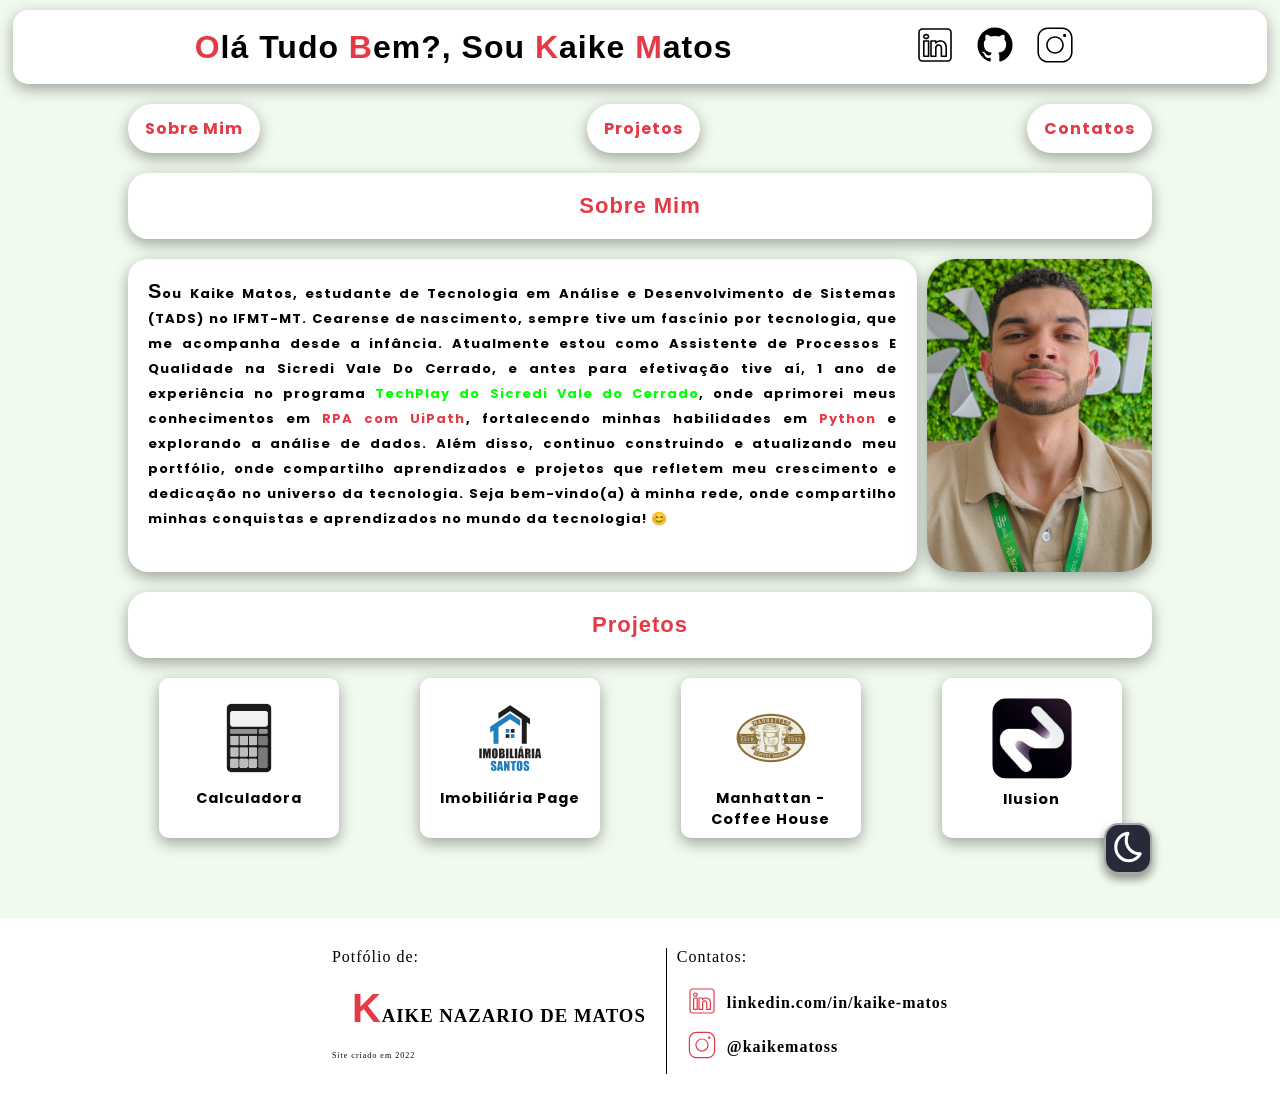
<file: index.html>
<!DOCTYPE html>
<html lang="pt-br">

<head>
    <title>
        Kaike N. Matos | Portfólio
    </title>
    <link id="linkstyle" href="css/style.css" rel="stylesheet">
    <link rel="icon" type="image/x-icon" href="img/favicon.ico">
    <meta name="viewport" content="width=device-width, initial-scale=1.0">
    <meta name="description" content="Portfólio sobre Kaike Matos e projetos que já feitos e contatos">
    <meta http-equiv="X-UA-Compatible" content="ie=edge">
</head>

<body>
    <header class="container-header">
        <div class="conteudo-header">
            <div class="nome">
                <h1><span>O</span>lá Tudo <span>B</span>em?, Sou <span>K</span>aike <span>M</span>atos</h1>
            </div>
            <div class="container-redes-social">
                <ul>
                    <a title="Linkedin" href="https://www.linkedin.com/in/kaike-matos-b55478222/" target="_blank">
                        <li>
                            <svg class="svg-ico" xmlns="http://www.w3.org/2000/svg" x="0px" y="0px" width="40"
                                height="40" viewBox="0 0 50 50">
                                <path
                                    d="M 9 4 C 6.2504839 4 4 6.2504839 4 9 L 4 41 C 4 43.749516 6.2504839 46 9 46 L 41 46 C 43.749516 46 46 43.749516 46 41 L 46 9 C 46 6.2504839 43.749516 4 41 4 L 9 4 z M 9 6 L 41 6 C 42.668484 6 44 7.3315161 44 9 L 44 41 C 44 42.668484 42.668484 44 41 44 L 9 44 C 7.3315161 44 6 42.668484 6 41 L 6 9 C 6 7.3315161 7.3315161 6 9 6 z M 14 11.011719 C 12.904779 11.011719 11.919219 11.339079 11.189453 11.953125 C 10.459687 12.567171 10.011719 13.484511 10.011719 14.466797 C 10.011719 16.333977 11.631285 17.789609 13.691406 17.933594 A 0.98809878 0.98809878 0 0 0 13.695312 17.935547 A 0.98809878 0.98809878 0 0 0 14 17.988281 C 16.27301 17.988281 17.988281 16.396083 17.988281 14.466797 A 0.98809878 0.98809878 0 0 0 17.986328 14.414062 C 17.884577 12.513831 16.190443 11.011719 14 11.011719 z M 14 12.988281 C 15.392231 12.988281 15.94197 13.610038 16.001953 14.492188 C 15.989803 15.348434 15.460091 16.011719 14 16.011719 C 12.614594 16.011719 11.988281 15.302225 11.988281 14.466797 C 11.988281 14.049083 12.140703 13.734298 12.460938 13.464844 C 12.78117 13.19539 13.295221 12.988281 14 12.988281 z M 11 19 A 1.0001 1.0001 0 0 0 10 20 L 10 39 A 1.0001 1.0001 0 0 0 11 40 L 17 40 A 1.0001 1.0001 0 0 0 18 39 L 18 33.134766 L 18 20 A 1.0001 1.0001 0 0 0 17 19 L 11 19 z M 20 19 A 1.0001 1.0001 0 0 0 19 20 L 19 39 A 1.0001 1.0001 0 0 0 20 40 L 26 40 A 1.0001 1.0001 0 0 0 27 39 L 27 29 C 27 28.170333 27.226394 27.345035 27.625 26.804688 C 28.023606 26.264339 28.526466 25.940057 29.482422 25.957031 C 30.468166 25.973981 30.989999 26.311669 31.384766 26.841797 C 31.779532 27.371924 32 28.166667 32 29 L 32 39 A 1.0001 1.0001 0 0 0 33 40 L 39 40 A 1.0001 1.0001 0 0 0 40 39 L 40 28.261719 C 40 25.300181 39.122788 22.95433 37.619141 21.367188 C 36.115493 19.780044 34.024172 19 31.8125 19 C 29.710483 19 28.110853 19.704889 27 20.423828 L 27 20 A 1.0001 1.0001 0 0 0 26 19 L 20 19 z M 12 21 L 16 21 L 16 33.134766 L 16 38 L 12 38 L 12 21 z M 21 21 L 25 21 L 25 22.560547 A 1.0001 1.0001 0 0 0 26.798828 23.162109 C 26.798828 23.162109 28.369194 21 31.8125 21 C 33.565828 21 35.069366 21.582581 36.167969 22.742188 C 37.266572 23.901794 38 25.688257 38 28.261719 L 38 38 L 34 38 L 34 29 C 34 27.833333 33.720468 26.627107 32.990234 25.646484 C 32.260001 24.665862 31.031834 23.983076 29.517578 23.957031 C 27.995534 23.930001 26.747519 24.626988 26.015625 25.619141 C 25.283731 26.611293 25 27.829667 25 29 L 25 38 L 21 38 L 21 21 z">
                                </path>
                            </svg>
                        </li>
                    </a>

                    <a title="GitHub" href="https://github.com/K6IK9" target="_blank">
                        <li>
                            <svg class="svg-ico" width="40px" height="40px" viewBox="0 0 16 16"
                                xmlns="http://www.w3.org/2000/svg" fill="none">
                                <g id="SVGRepo_bgCarrier" stroke-width="0"></g>
                                <g id="SVGRepo_tracerCarrier" stroke-linecap="round" stroke-linejoin="round"></g>
                                <g id="SVGRepo_iconCarrier">
                                    <path fill-rule="evenodd"
                                        d="M8 1C4.133 1 1 4.13 1 7.993c0 3.09 2.006 5.71 4.787 6.635.35.064.478-.152.478-.337 0-.166-.006-.606-.01-1.19-1.947.423-2.357-.937-2.357-.937-.319-.808-.778-1.023-.778-1.023-.635-.434.048-.425.048-.425.703.05 1.073.72 1.073.72.624 1.07 1.638.76 2.037.582.063-.452.244-.76.444-.935-1.554-.176-3.188-.776-3.188-3.456 0-.763.273-1.388.72-1.876-.072-.177-.312-.888.07-1.85 0 0 .586-.189 1.924.716A6.711 6.711 0 018 4.381c.595.003 1.194.08 1.753.236 1.336-.905 1.923-.717 1.923-.717.382.963.142 1.674.07 1.85.448.49.72 1.114.72 1.877 0 2.686-1.638 3.278-3.197 3.45.251.216.475.643.475 1.296 0 .934-.009 1.688-.009 1.918 0 .187.127.404.482.336A6.996 6.996 0 0015 7.993 6.997 6.997 0 008 1z"
                                        clip-rule="evenodd"></path>
                                </g>
                            </svg>


                        </li>
                    </a>

                    <a title="instagram" href="https://www.instagram.com/kaikematoss/" target="_blank">
                        <li>
                            <svg class="svg-ico" xmlns="http://www.w3.org/2000/svg" x="0px" y="0px" width="40"
                                height="40" viewBox="0 0 50 50">
                                <path
                                    d="M 16 3 C 8.8324839 3 3 8.8324839 3 16 L 3 34 C 3 41.167516 8.8324839 47 16 47 L 34 47 C 41.167516 47 47 41.167516 47 34 L 47 16 C 47 8.8324839 41.167516 3 34 3 L 16 3 z M 16 5 L 34 5 C 40.086484 5 45 9.9135161 45 16 L 45 34 C 45 40.086484 40.086484 45 34 45 L 16 45 C 9.9135161 45 5 40.086484 5 34 L 5 16 C 5 9.9135161 9.9135161 5 16 5 z M 37 11 A 2 2 0 0 0 35 13 A 2 2 0 0 0 37 15 A 2 2 0 0 0 39 13 A 2 2 0 0 0 37 11 z M 25 14 C 18.936712 14 14 18.936712 14 25 C 14 31.063288 18.936712 36 25 36 C 31.063288 36 36 31.063288 36 25 C 36 18.936712 31.063288 14 25 14 z M 25 16 C 29.982407 16 34 20.017593 34 25 C 34 29.982407 29.982407 34 25 34 C 20.017593 34 16 29.982407 16 25 C 16 20.017593 20.017593 16 25 16 z">
                                </path>
                            </svg>
                        </li>
                    </a>
                </ul>
            </div>
        </div>
    </header>

    <main>

        <button title="Modo Noturno" onclick="noturno()" class="button_not ">
            <svg width="44px" height="44px" viewBox="-2.4 -2.4 28.80 28.80" xmlns="http://www.w3.org/2000/svg"
                stroke="#000000" stroke-width="0.00024000000000000003" transform="matrix(1, 0, 0, 1, 0, 0)rotate(0)">
                <g id="SVGRepo_bgCarrier" stroke-width="0"></g>
                <g id="SVGRepo_tracerCarrier" stroke-width="0.048"></g>
                <g id="SVGRepo_iconCarrier">
                    <path
                        d="M3,11.985A9.811,9.811,0,0,0,12.569,22a9.528,9.528,0,0,0,8.309-5.059,1,1,0,0,0-.947-1.477l-.11.008c-.131.01-.263.02-.4.02a7.811,7.811,0,0,1-7.569-8.015,8.378,8.378,0,0,1,1.016-4A1,1,0,0,0,11.923,2,9.855,9.855,0,0,0,3,11.985Zm7.343-7.652a10.382,10.382,0,0,0-.488,3.144A9.89,9.89,0,0,0,18.137,17.4,7.4,7.4,0,0,1,12.569,20,7.811,7.811,0,0,1,5,11.985,7.992,7.992,0,0,1,10.343,4.333Z">
                    </path>
                </g>
            </svg>
        </button>


        <section>
            <nav>
                <a href="#sobre-mim">Sobre Mim</a>
                <a href="#projetos">Projetos</a>
                <a href="#contatos">Contatos</a>
            </nav>
        </section>

        <section>
            <div class="container-bar">
                <h2>Sobre Mim</h2>
            </div>
            <div class="container-perfil" id="#sobre-mim">
                <div class="container-text">

                    <p>
                        Sou Kaike Matos, estudante de Tecnologia em Análise e Desenvolvimento de Sistemas (TADS) no
                        IFMT-MT. Cearense de nascimento, sempre tive um fascínio por tecnologia, que me acompanha desde
                        a infância.

                        Atualmente estou como Assistente de Processos E Qualidade na Sicredi Vale Do Cerrado, e antes
                        para efetivação tive aí, 1 ano de experiência no programa <span
                            style="color: rgb(0, 255, 0);">TechPlay do Sicredi Vale do Cerrado</span>, onde aprimorei
                        meus conhecimentos em <span>RPA com UiPath</span>, fortalecendo minhas habilidades em
                        <span>Python</span> e explorando a análise de dados.

                        Além disso, continuo construindo e atualizando meu portfólio, onde compartilho aprendizados e
                        projetos que refletem meu crescimento e dedicação no universo da tecnologia.

                        Seja bem-vindo(a) à minha rede, onde compartilho minhas conquistas e aprendizados no mundo da
                        tecnologia! 😊

                    </p>
                </div>
                <div class="foto-perfil imagem-perfil">
                    <img src="img/minhafoto.jpg" alt="minha foto" title="Sou eu">
                </div>

            </div>
        </section>

        <section>
            <div class="container-bar" id="projetos">
                <h2>Projetos</h2>
            </div>

            <div class="container-projetos">
                <ul>
                    <a href="projects/Calculator/Calculadora.html" target="_blank">
                        <li>
                            <img src="img/img projects/calculadora.avif" alt="imagem calculadora">
                            <p>Calculadora</p>
                        </li>
                    </a>
                    <a href="projects/fontes_imobiliaria/index.html" target="_blank">
                        <li>
                            <img src="img/img projects/logoImobiliaria.png" alt="imagem imobiliária">
                            <p>Imobiliária Page</p>
                        </li>
                    </a>

                    <a href="projects/Manhattan - Coffee House/index.html" target="_blank">
                        <li>
                            <img src="img/img projects/logo-mahanta.png" alt="imagem imobiliária">
                            <p>Manhattan - Coffee House</p>
                        </li>
                    </a>

                    <a href="https://k6ik9.github.io/Ilusin/" target="_blank">
                        <li>
                            <img src="img/img projects/logo_ilusion_250.png" alt="imagem Ilusion">
                            <p>Ilusion</p>
                        </li>
                    </a>
                </ul>
            </div>
        </section>
    </main>

    <footer class="container-footer">
        <div class="nome-footer">
            <p>Potfólio de:</p>
            <h3>KAIKE NAZARIO DE MATOS</h3>
            <p style="font-size: 0.5em;">Site criado em 2022</p>
        </div>

        <div class="contato-footer" id="contatos">
            <p class="contato-letter">Contatos:</p>
            <div class="contato">
                <a title="GitHub" href="www.linkedin.com/in/kaike-matos" target="_blank">
                    <svg class="svg-ico" xmlns="http://www.w3.org/2000/svg" x="0px" y="0px" width="30" height="30"
                        viewBox="0 0 50 50">
                        <path
                            d="M 9 4 C 6.2504839 4 4 6.2504839 4 9 L 4 41 C 4 43.749516 6.2504839 46 9 46 L 41 46 C 43.749516 46 46 43.749516 46 41 L 46 9 C 46 6.2504839 43.749516 4 41 4 L 9 4 z M 9 6 L 41 6 C 42.668484 6 44 7.3315161 44 9 L 44 41 C 44 42.668484 42.668484 44 41 44 L 9 44 C 7.3315161 44 6 42.668484 6 41 L 6 9 C 6 7.3315161 7.3315161 6 9 6 z M 14 11.011719 C 12.904779 11.011719 11.919219 11.339079 11.189453 11.953125 C 10.459687 12.567171 10.011719 13.484511 10.011719 14.466797 C 10.011719 16.333977 11.631285 17.789609 13.691406 17.933594 A 0.98809878 0.98809878 0 0 0 13.695312 17.935547 A 0.98809878 0.98809878 0 0 0 14 17.988281 C 16.27301 17.988281 17.988281 16.396083 17.988281 14.466797 A 0.98809878 0.98809878 0 0 0 17.986328 14.414062 C 17.884577 12.513831 16.190443 11.011719 14 11.011719 z M 14 12.988281 C 15.392231 12.988281 15.94197 13.610038 16.001953 14.492188 C 15.989803 15.348434 15.460091 16.011719 14 16.011719 C 12.614594 16.011719 11.988281 15.302225 11.988281 14.466797 C 11.988281 14.049083 12.140703 13.734298 12.460938 13.464844 C 12.78117 13.19539 13.295221 12.988281 14 12.988281 z M 11 19 A 1.0001 1.0001 0 0 0 10 20 L 10 39 A 1.0001 1.0001 0 0 0 11 40 L 17 40 A 1.0001 1.0001 0 0 0 18 39 L 18 33.134766 L 18 20 A 1.0001 1.0001 0 0 0 17 19 L 11 19 z M 20 19 A 1.0001 1.0001 0 0 0 19 20 L 19 39 A 1.0001 1.0001 0 0 0 20 40 L 26 40 A 1.0001 1.0001 0 0 0 27 39 L 27 29 C 27 28.170333 27.226394 27.345035 27.625 26.804688 C 28.023606 26.264339 28.526466 25.940057 29.482422 25.957031 C 30.468166 25.973981 30.989999 26.311669 31.384766 26.841797 C 31.779532 27.371924 32 28.166667 32 29 L 32 39 A 1.0001 1.0001 0 0 0 33 40 L 39 40 A 1.0001 1.0001 0 0 0 40 39 L 40 28.261719 C 40 25.300181 39.122788 22.95433 37.619141 21.367188 C 36.115493 19.780044 34.024172 19 31.8125 19 C 29.710483 19 28.110853 19.704889 27 20.423828 L 27 20 A 1.0001 1.0001 0 0 0 26 19 L 20 19 z M 12 21 L 16 21 L 16 33.134766 L 16 38 L 12 38 L 12 21 z M 21 21 L 25 21 L 25 22.560547 A 1.0001 1.0001 0 0 0 26.798828 23.162109 C 26.798828 23.162109 28.369194 21 31.8125 21 C 33.565828 21 35.069366 21.582581 36.167969 22.742188 C 37.266572 23.901794 38 25.688257 38 28.261719 L 38 38 L 34 38 L 34 29 C 34 27.833333 33.720468 26.627107 32.990234 25.646484 C 32.260001 24.665862 31.031834 23.983076 29.517578 23.957031 C 27.995534 23.930001 26.747519 24.626988 26.015625 25.619141 C 25.283731 26.611293 25 27.829667 25 29 L 25 38 L 21 38 L 21 21 z">
                        </path>
                    </svg>


                </a>
                <a href="https://github.com/K6IK9">
                    <p>linkedin.com/in/kaike-matos
                    </p>
                </a>
            </div>

            <div class="contato">
                <a title="instagram" href="https://www.instagram.com/kaikematoss/" target="_blank">

                    <svg xmlns="http://www.w3.org/2000/svg" x="0px" y="0px" width="30" height="30" viewBox="0 0 50 50">
                        <path
                            d="M 16 3 C 8.8324839 3 3 8.8324839 3 16 L 3 34 C 3 41.167516 8.8324839 47 16 47 L 34 47 C 41.167516 47 47 41.167516 47 34 L 47 16 C 47 8.8324839 41.167516 3 34 3 L 16 3 z M 16 5 L 34 5 C 40.086484 5 45 9.9135161 45 16 L 45 34 C 45 40.086484 40.086484 45 34 45 L 16 45 C 9.9135161 45 5 40.086484 5 34 L 5 16 C 5 9.9135161 9.9135161 5 16 5 z M 37 11 A 2 2 0 0 0 35 13 A 2 2 0 0 0 37 15 A 2 2 0 0 0 39 13 A 2 2 0 0 0 37 11 z M 25 14 C 18.936712 14 14 18.936712 14 25 C 14 31.063288 18.936712 36 25 36 C 31.063288 36 36 31.063288 36 25 C 36 18.936712 31.063288 14 25 14 z M 25 16 C 29.982407 16 34 20.017593 34 25 C 34 29.982407 29.982407 34 25 34 C 20.017593 34 16 29.982407 16 25 C 16 20.017593 20.017593 16 25 16 z">
                        </path>
                    </svg>
                </a>
                <a href="https://www.instagram.com/kaikematoss/">
                    <p>@kaikematoss</p>
                </a>
            </div>
        </div>
    </footer>

    <script src="js/script.js"></script>
</body>

</html>
</file>
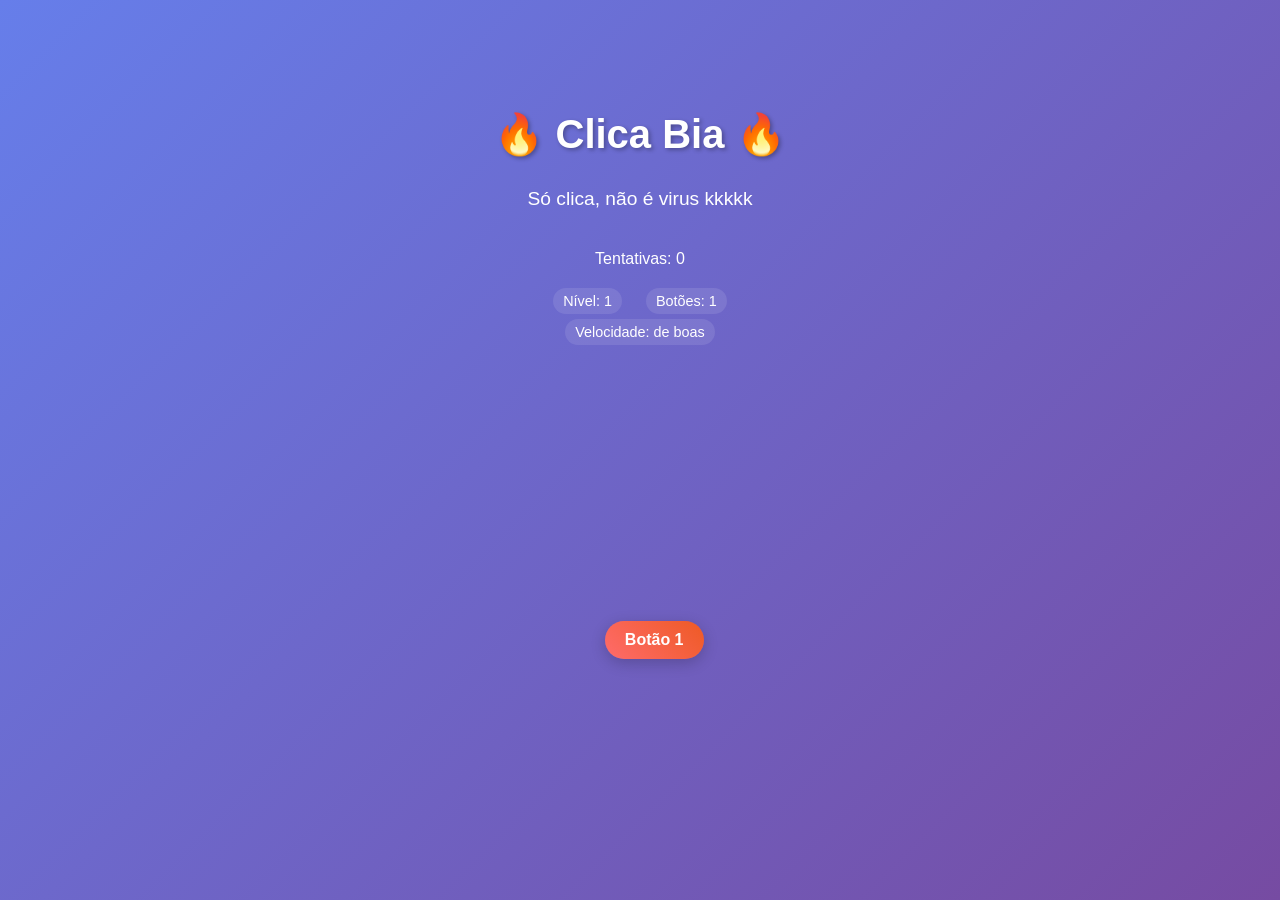
<file: projects/bia/index.html>
<!DOCTYPE html>
<html lang="pt-BR">

<head>
  <meta charset="UTF-8">
  <meta name="viewport" content="width=device-width, initial-scale=1.0">
  <title>Clica aeeeeee no the button - MODO CAOS</title>
  <style>
    * {
      margin: 0;
      padding: 0;
      box-sizing: border-box;
    }

    body {
      font-family: 'Arial', sans-serif;
      background: linear-gradient(135deg, #667eea 0%, #764ba2 100%);
      min-height: 100vh;
      display: flex;
      flex-direction: column;
      justify-content: center;
      align-items: center;
      overflow-x: hidden;
      position: relative;
    }

    .container {
      text-align: center;
      padding: 20px;
      max-width: 90%;
      width: 400px;
    }

    h1 {
      color: white;
      font-size: 2.5rem;
      margin-bottom: 30px;
      text-shadow: 2px 2px 4px rgba(0, 0, 0, 0.3);
    }

    .instructions {
      color: white;
      font-size: 1.2rem;
      margin-bottom: 40px;
    }

    /* NOVO: Jogo dinâmico */
    .dynamic-game {
      position: relative;
      width: 100%;
      height: 350px;
      margin-bottom: 30px;
      overflow: hidden;
    }

    .dynamic-btn {
      position: absolute;
      padding: 10px 20px;
      font-size: 1rem;
      font-weight: bold;
      background: linear-gradient(45deg, #ff6b6b, #ee5a24);
      color: white;
      border: none;
      border-radius: 50px;
      cursor: pointer;
      transition: all 0.3s ease;
      box-shadow: 0 4px 15px rgba(0, 0, 0, 0.2);
      opacity: 0;
      transform: scale(0.5);
    }

    .dynamic-btn.running {
      transition: all 0.2s ease;
    }

    .dynamic-btn.show {
      opacity: 1;
      transform: scale(1);
      animation: bounceIn 0.5s ease;
    }

    /* NOVO: Cores diferentes para níveis */
    .dynamic-btn.level-1 {
      background: linear-gradient(45deg, #ff6b6b, #ee5a24);
    }

    .dynamic-btn.level-2 {
      background: linear-gradient(45deg, #f39c12, #e67e22);
    }

    .dynamic-btn.level-3 {
      background: linear-gradient(45deg, #9b59b6, #8e44ad);
    }

    .dynamic-btn.level-4 {
      background: linear-gradient(45deg, #e74c3c, #c0392b);
    }

    .dynamic-btn.level-5 {
      background: linear-gradient(45deg, #2c3e50, #34495e);
    }

    @keyframes bounceIn {
      0% {
        transform: scale(0.3);
        opacity: 0;
      }

      50% {
        transform: scale(1.1);
      }

      100% {
        transform: scale(1);
        opacity: 1;
      }
    }

    #giveUpBtn {
      padding: 12px 25px;
      font-size: 1.1rem;
      font-weight: bold;
      background: linear-gradient(45deg, #2ecc71, #27ae60);
      color: white;
      border: none;
      border-radius: 50px;
      cursor: pointer;
      transition: all 0.3s ease;
      box-shadow: 0 4px 15px rgba(0, 0, 0, 0.2);
      opacity: 0;
      visibility: hidden;
      transform: translateY(20px);
    }

    #giveUpBtn.show {
      opacity: 1;
      visibility: visible;
      transform: translateY(0);
    }

    .attempt-counter {
      color: white;
      font-size: 1rem;
      margin-bottom: 20px;
    }

    /* NOVO: Estatísticas do jogo dinâmico */
    .game-stats {
      color: white;
      font-size: 0.9rem;
      margin-bottom: 15px;
    }

    .stat-item {
      display: inline-block;
      margin: 0 10px;
      padding: 5px 10px;
      background: rgba(255, 255, 255, 0.1);
      border-radius: 15px;
      margin-bottom: 5px;
    }

    /* Responsividade para celular */
    @media (max-width: 768px) {
      h1 {
        font-size: 2rem;
        margin-bottom: 20px;
      }

      .instructions {
        font-size: 1rem;
        margin-bottom: 30px;
      }

      .dynamic-game {
        height: 250px;
      }

      #giveUpBtn {
        padding: 10px 20px;
        font-size: 1rem;
      }

      .container {
        width: 95%;
      }

      .stat-item {
        margin: 2px 5px;
        font-size: 0.8rem;
      }
    }

    @media (max-width: 480px) {
      h1 {
        font-size: 1.8rem;
      }

      .instructions {
        font-size: 0.9rem;
      }

      .dynamic-game {
        height: 200px;
      }

      .dynamic-btn {
        padding: 8px 15px;
        font-size: 0.9rem;
      }
    }
  </style>
</head>

<body>
  <div class="container">
    <h1>🔥 Clica Bia 🔥</h1>

    <div class="instructions" id="instructions">
      Só clica, não é virus kkkkk
    </div>

    <div class="attempt-counter">
      Tentativas: <span id="attempts">0</span>
    </div>

    <!-- Estatísticas do jogo dinâmico -->
    <div class="game-stats" id="gameStats">
      <div class="stat-item">Nível: <span id="currentLevel">1</span></div>
      <div class="stat-item">Botões: <span id="buttonCount">1</span></div>
      <div class="stat-item">Velocidade: <span id="speedLevel">Normal</span></div>
    </div>

    <!-- Jogo dinâmico -->
    <div class="dynamic-game" id="dynamicGame">
      <!-- Botões serão criados dinamicamente aqui -->
    </div>

    <button id="giveUpBtn">Aff, Desisto!</button>
  </div>

  <script>
    const giveUpBtn = document.getElementById('giveUpBtn');
    const attemptsSpan = document.getElementById('attempts');
    const dynamicGame = document.getElementById('dynamicGame');
    const gameStats = document.getElementById('gameStats');
    const currentLevelSpan = document.getElementById('currentLevel');
    const buttonCountSpan = document.getElementById('buttonCount');
    const speedLevelSpan = document.getElementById('speedLevel');

    let attempts = 0;
    let isRunning = false;

    const messages = [
      "Sucesso ne", "REcebaaa ", "DEvagarrr",
      "Bia, desiste!", "IAinda aquii", "😂", "Dia dos namorados kakak", "aiaiai"
    ];

    // Variáveis para jogo dinâmico
    let dynamicButtons = [];
    let currentLevel = 1;
    let buttonCount = 1;
    let dynamicSpeed = 500;

    function getRandomPosition(container = dynamicGame) {
      const gameRect = container.getBoundingClientRect();
      const maxX = gameRect.width - 150;
      const maxY = gameRect.height - 60;

      const newX = Math.random() * maxX;
      const newY = Math.random() * maxY;

      return { x: newX, y: newY };
    }

    // Função para atualizar estatísticas do jogo dinâmico
    function updateDynamicStats() {
      currentLevelSpan.textContent = currentLevel;
      buttonCountSpan.textContent = buttonCount;

      if (dynamicSpeed > 400) speedLevelSpan.textContent = 'de boas';
      else if (dynamicSpeed > 300) speedLevelSpan.textContent = 'vai dar não em';
      else if (dynamicSpeed > 200) speedLevelSpan.textContent = 'pegaaaaaaaaa';
      else if (dynamicSpeed > 100) speedLevelSpan.textContent = 'Agora é sucesso';
      else speedLevelSpan.textContent = 'kakakakka dessiteeeeeeeeee';
    }

    // Inicializar jogo dinâmico
    function initDynamicGame() {
      createDynamicButton();
    }

    // Criar botão dinâmico
    function createDynamicButton() {
      const btn = document.createElement('button');
      btn.className = `dynamic-btn level-${Math.min(currentLevel, 5)}`;
      btn.textContent = `Botão ${buttonCount}`;

      const pos = getRandomPosition(dynamicGame);
      btn.style.left = pos.x + 'px';
      btn.style.top = pos.y + 'px';

      // Detecta se é dispositivo touch
      const isTouchDevice = 'ontouchstart' in window || navigator.maxTouchPoints > 0;

      if (isTouchDevice) {
        // Para dispositivos touch: apenas click/tap move o botão
        btn.addEventListener('click', (e) => {
          e.preventDefault();
          moveDynamicButton(btn);
        });

        // Previne comportamentos indesejados no touch
        btn.addEventListener('touchstart', (e) => {
          e.stopPropagation();
        });

        btn.addEventListener('touchmove', (e) => {
          e.preventDefault();
        });
      } else {
        // Para desktop: hover move o botão
        btn.addEventListener('mouseenter', () => moveDynamicButton(btn));
        btn.addEventListener('mouseover', () => moveDynamicButton(btn));
        btn.addEventListener('click', (e) => {
          e.preventDefault();
          moveDynamicButton(btn);
        });
      }

      dynamicGame.appendChild(btn);

      // Animação de entrada
      setTimeout(() => {
        btn.classList.add('show');
      }, 100);

      dynamicButtons.push(btn);
    }

    // Mover botão dinâmico
    function moveDynamicButton(button) {
      if (isRunning) return;

      isRunning = true;
      attempts++;
      attemptsSpan.textContent = attempts;

      button.classList.add('running');

      const newPos = getRandomPosition(dynamicGame);
      button.style.left = newPos.x + 'px';
      button.style.top = newPos.y + 'px';

      // Lógica de progressão
      if (attempts % 3 === 0) { // A cada 3 tentativas
        currentLevel++;
        buttonCount++;
        dynamicSpeed = Math.max(50, dynamicSpeed - 40);

        // Cria novo botão
        createDynamicButton();

        // Muda mensagens dos botões existentes
        dynamicButtons.forEach((btn, index) => {
          const randomMessage = messages[Math.floor(Math.random() * messages.length)];
          btn.textContent = randomMessage;
        });

        updateDynamicStats();
      }

      // Move todos os outros botões também (CAOS!)
      if (currentLevel > 2) {
        dynamicButtons.forEach(btn => {
          if (btn !== button) {
            const pos = getRandomPosition(dynamicGame);
            btn.style.left = pos.x + 'px';
            btn.style.top = pos.y + 'px';
          }
        });
      }

      if (attempts >= 5) {
        giveUpBtn.classList.add('show');
      }

      setTimeout(() => {
        button.classList.remove('running');
        isRunning = false;
      }, dynamicSpeed);
    }

    giveUpBtn.addEventListener('click', () => {
      window.open('https://youtu.be/Tv0KCA1G8A8?si=N_ey8xQl73uNG_1u', '_blank');
    });

    // Inicializar o jogo quando a página carregar
    window.addEventListener('load', () => {
      initDynamicGame();
      updateDynamicStats();
    });
  </script>
</body>

</html>
</file>
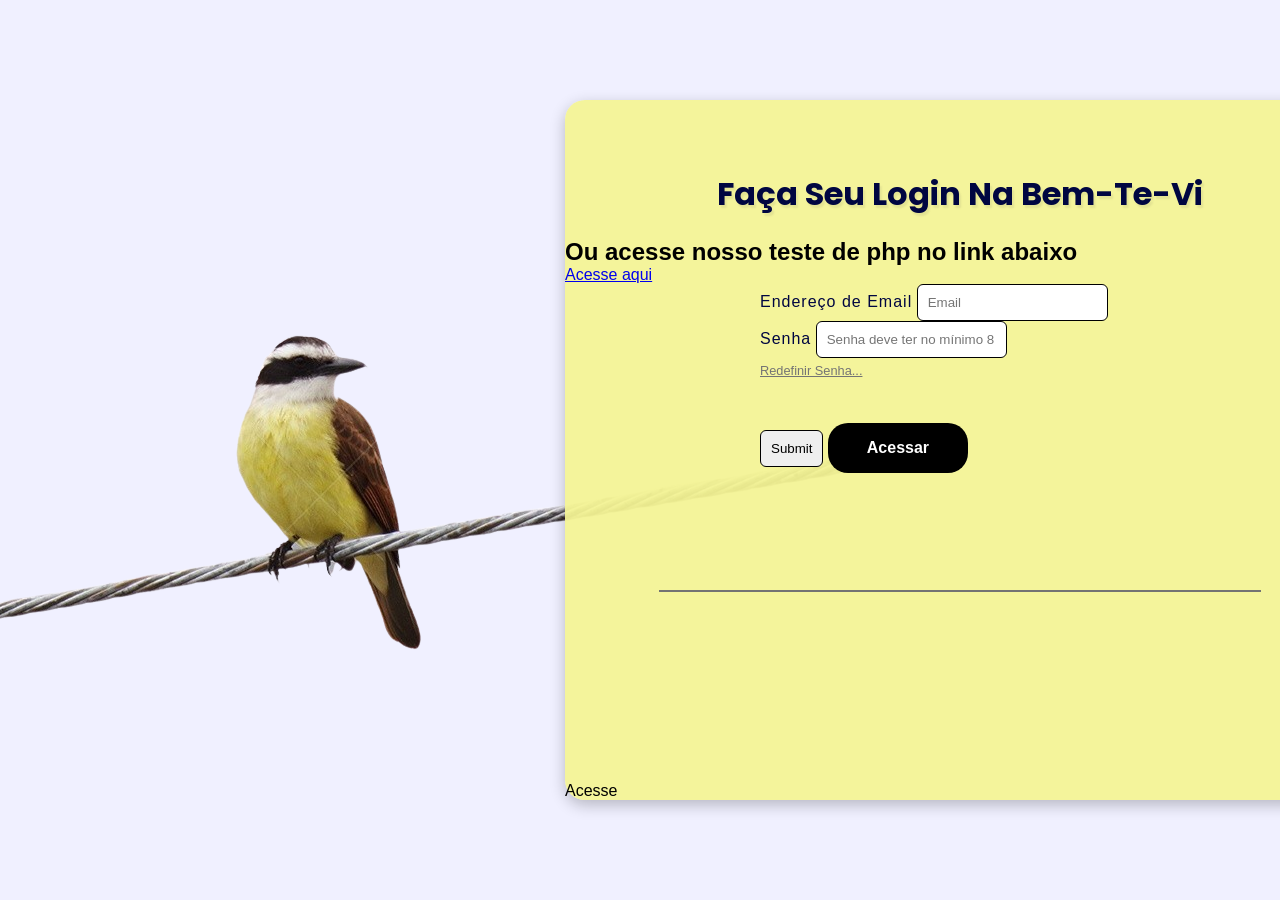
<file: projects/Cadastro e Login/index.html>
<!DOCTYPE html>
<html lang="pt-br">

<head>
    <meta charset="UTF-8">
    <meta name="viewport" content="width=device-width, initial-scale=1.0">
    <title>Bem-Te-Vi | Loja</title>
    <link rel="stylesheet" href="css/style.css">
</head>

<body>
    <main class="grid_container">
        <section>
            <img src="img/bemtevi.png" alt="">
        </section>

        <section class="section1">
            <h1>Faça seu login na Bem-Te-Vi</h1>
            <h2>Ou acesse nosso teste de php no link abaixo</h2>
            <a href="desa005/index.php">Acesse aqui</a>

            <article class="article_center">

                <form action="desa005/index.php">
                <label for="">Endereço de Email</label>
                <input type="email" placeholder="Email">

                <label for="">Senha</label>
                <input type="password" placeholder="Senha deve ter no mínimo 8 caracteres">

                <p>Redefinir Senha...</p>

                <input type="submit">
                <button id="confirm">Acessar</button>
            </form>

            </article>
            <div class="border"></div>
            <p>Acesse</p>
        </section>

    </main>
</body>

</html>
</file>
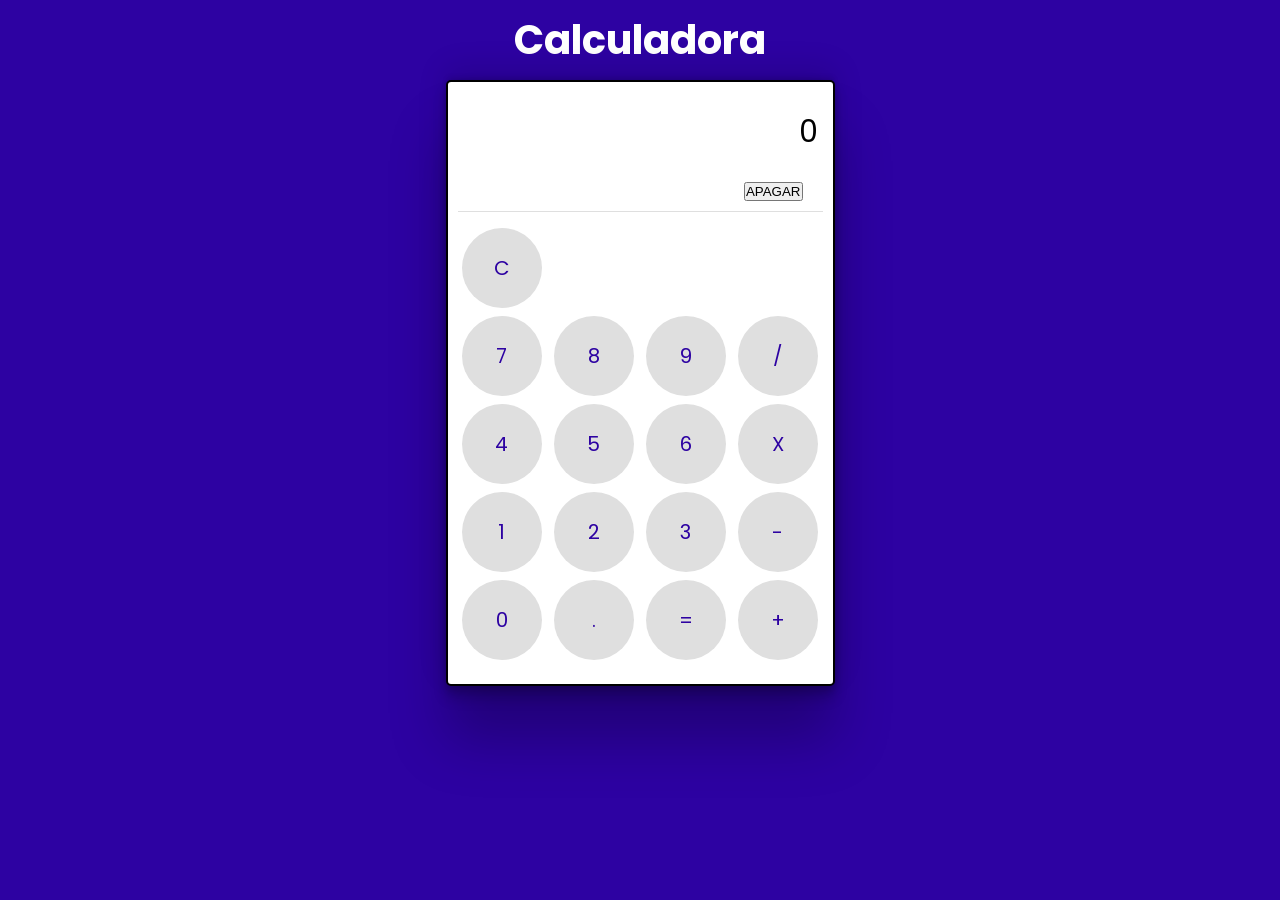
<file: projects/Calculator/index.html>
<!DOCTYPE html>
<html lang="pt-br">

<head>
    <meta charset="UTF-8">
    <meta name="viewport" content="width=device-width, initial-scale=1.0">
    <title>Calculadora</title>
    <link rel="shortcut icon" href="img/calculadora.avif" type="image/x-icon">
    <link rel="stylesheet" href="css/style.css">
</head>

<body>
    <header>
        <h1>Calculadora</h1>
    </header>

    <main>
        <section>

        <div class="container-calc" >




        <div class="container-visor">
            <p id="resu_visu">0</p>
        </div>

        <div class="container-apagador">
            <button onclick="desfazer()">APAGAR</button>
        </div>


            <div class="tabela-calc">
                <div class="col col-1">
                    <button onclick="reset()">C</button>
  
                </div>  

                <div class="col col-2">
                    <button onclick="num7()">7</button>
                    <button onclick="num8()">8</button>
                    <button onclick="num9()">9</button>
                    <button onclick="divisao()">/</button>
                </div>

                <div class="col col-3">
                    <button onclick="num4()">4</button>
                    <button onclick="num5()">5</button>
                    <button onclick="num6()">6</button>
                    <button onclick="multiplicacao()">X</button>

                </div>

                <div class="col col-4">
                    <button onclick="num1()">1</button>
                    <button onclick="num2()">2</button>
                    <button onclick="num3()">3</button>
                    <button onclick="subacao()">-</button>
                </div>

                <div class="col col-5">
                    <button onclick="num0()">0</button>
                    
                    <button onclick="ponto()">.</button>
                    <button onclick="confirma()">=</button>
                    <button onclick="adicao()">+</button>
                </div>


            </div>


       






        </div>






        </section>
    </main>
    <script src="js/script.js"></script>
</body>

</html>
</file>
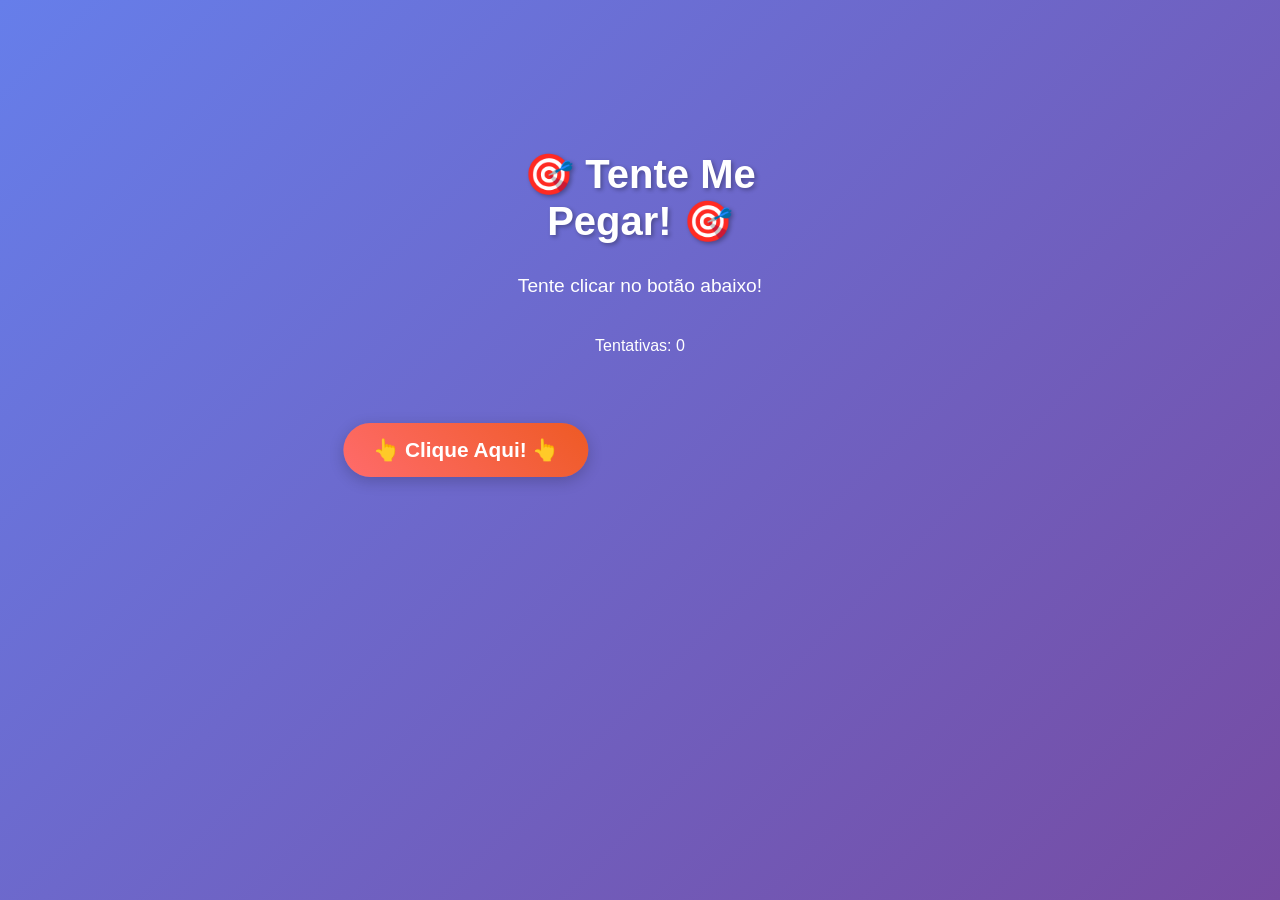
<file: projects/fofo/index.html>
<!DOCTYPE html>
<html lang="pt-BR">

<head>
  <meta charset="UTF-8">
  <meta name="viewport" content="width=device-width, initial-scale=1.0">
  <title>Brincadeira do Botão Fujão</title>
  <style>
    * {
      margin: 0;
      padding: 0;
      box-sizing: border-box;
    }

    body {
      font-family: 'Arial', sans-serif;
      background: linear-gradient(135deg, #667eea 0%, #764ba2 100%);
      min-height: 100vh;
      display: flex;
      flex-direction: column;
      justify-content: center;
      align-items: center;
      overflow-x: hidden;
      position: relative;
    }

    .container {
      text-align: center;
      padding: 20px;
      max-width: 90%;
      width: 400px;
    }

    h1 {
      color: white;
      font-size: 2.5rem;
      margin-bottom: 30px;
      text-shadow: 2px 2px 4px rgba(0, 0, 0, 0.3);
    }

    .instructions {
      color: white;
      font-size: 1.2rem;
      margin-bottom: 40px;
    }

    .game-area {
      position: relative;
      width: 100%;
      height: 300px;
      margin-bottom: 30px;
    }

    #runawayBtn {
      position: absolute;
      top: 50%;
      left: 50%;
      transform: translate(-50%, -50%);
      padding: 15px 30px;
      font-size: 1.3rem;
      font-weight: bold;
      background: linear-gradient(45deg, #ff6b6b, #ee5a24);
      color: white;
      border: none;
      border-radius: 50px;
      cursor: pointer;
      transition: all 0.3s ease;
      box-shadow: 0 4px 15px rgba(0, 0, 0, 0.2);
    }

    #runawayBtn.running {
      transition: all 0.4s ease;
    }

    #giveUpBtn {
      padding: 12px 25px;
      font-size: 1.1rem;
      font-weight: bold;
      background: linear-gradient(45deg, #2ecc71, #27ae60);
      color: white;
      border: none;
      border-radius: 50px;
      cursor: pointer;
      transition: all 0.3s ease;
      box-shadow: 0 4px 15px rgba(0, 0, 0, 0.2);
      opacity: 0;
      visibility: hidden;
      transform: translateY(20px);
    }

    #giveUpBtn.show {
      opacity: 1;
      visibility: visible;
      transform: translateY(0);
    }

    .attempt-counter {
      color: white;
      font-size: 1rem;
      margin-bottom: 20px;
    }

    /* Responsividade para celular */
    @media (max-width: 768px) {
      h1 {
        font-size: 2rem;
        margin-bottom: 20px;
      }

      .instructions {
        font-size: 1rem;
        margin-bottom: 30px;
      }

      .game-area {
        height: 250px;
      }

      #runawayBtn {
        padding: 12px 25px;
        font-size: 1.1rem;
      }

      #giveUpBtn {
        padding: 10px 20px;
        font-size: 1rem;
      }

      .container {
        width: 95%;
      }
    }

    @media (max-width: 480px) {
      h1 {
        font-size: 1.8rem;
      }

      .instructions {
        font-size: 0.9rem;
      }

      .game-area {
        height: 200px;
      }

      #runawayBtn {
        padding: 10px 20px;
        font-size: 1rem;
      }
    }
  </style>
</head>

<body>
  <div class="container">
    <h1>🎯 Tente Me Pegar! 🎯</h1>
    <div class="instructions">
      Tente clicar no botão abaixo!
    </div>

    <div class="attempt-counter">
      Tentativas: <span id="attempts">0</span>
    </div>

    <div class="game-area">
      <button id="runawayBtn">👆 Clique Aqui! 👆</button>
    </div>

    <button id="giveUpBtn">😩 Cansei! Me leva pro YouTube 📺</button>
  </div>

  <script>
    const runawayBtn = document.getElementById('runawayBtn');
    const giveUpBtn = document.getElementById('giveUpBtn');
    const attemptsSpan = document.getElementById('attempts');
    const gameArea = document.querySelector('.game-area');

    let attempts = 0;
    let isRunning = false;

    function getRandomPosition() {
      const gameRect = gameArea.getBoundingClientRect();
      const maxX = gameRect.width - 150; // tamanho aproximado do botão
      const maxY = gameRect.height - 60;

      const newX = Math.random() * maxX;
      const newY = Math.random() * maxY;

      return { x: newX, y: newY };
    }

    function moveButton() {
      if (isRunning) return;

      isRunning = true;
      attempts++;
      attemptsSpan.textContent = attempts;

      // Adicionar classe de animação
      runawayBtn.classList.add('running');

      // Mover para nova posição
      const newPos = getRandomPosition();
      runawayBtn.style.left = newPos.x + 'px';
      runawayBtn.style.top = newPos.y + 'px';

      // Mostrar botão "Cansei" após 3 tentativas
      if (attempts >= 5) {
        giveUpBtn.classList.add('show');
      }

      // Permitir nova movimentação
      setTimeout(() => {
        runawayBtn.classList.remove('running');
        isRunning = false;
      }, 400);
    }

    // Eventos para fazer o botão fugir
    runawayBtn.addEventListener('mouseenter', moveButton);
    runawayBtn.addEventListener('mouseover', moveButton);
    runawayBtn.addEventListener('touchstart', (e) => {
      e.preventDefault();
      moveButton();
    });
    runawayBtn.addEventListener('click', (e) => {
      e.preventDefault();
      moveButton();
    });

    giveUpBtn.addEventListener('click', () => {
      window.open('https://www.youtube.com/', '_blank');
    });

    // Inicializar posição do botão
    window.addEventListener('load', () => {
      const initialPos = getRandomPosition();
      runawayBtn.style.left = initialPos.x + 'px';
      runawayBtn.style.top = initialPos.y + 'px';
    });
  </script>
</body>

</html>
</file>
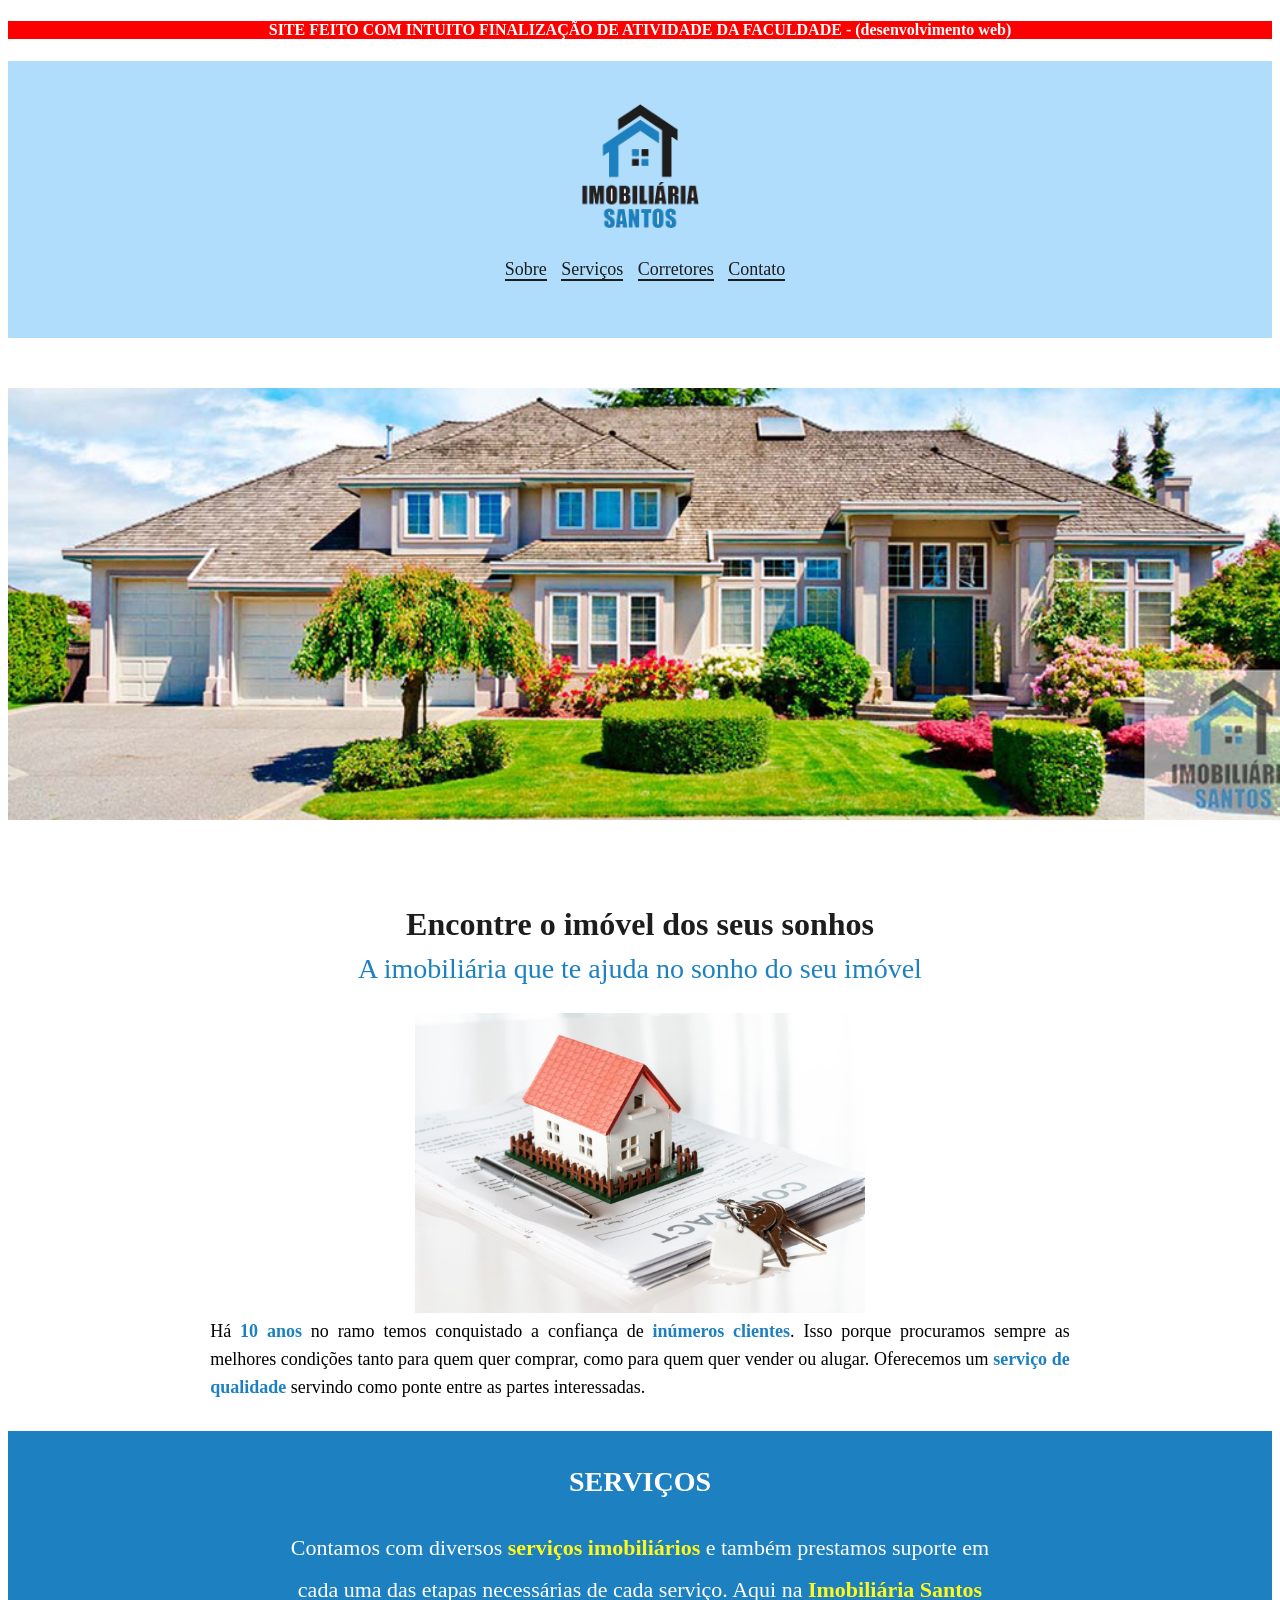
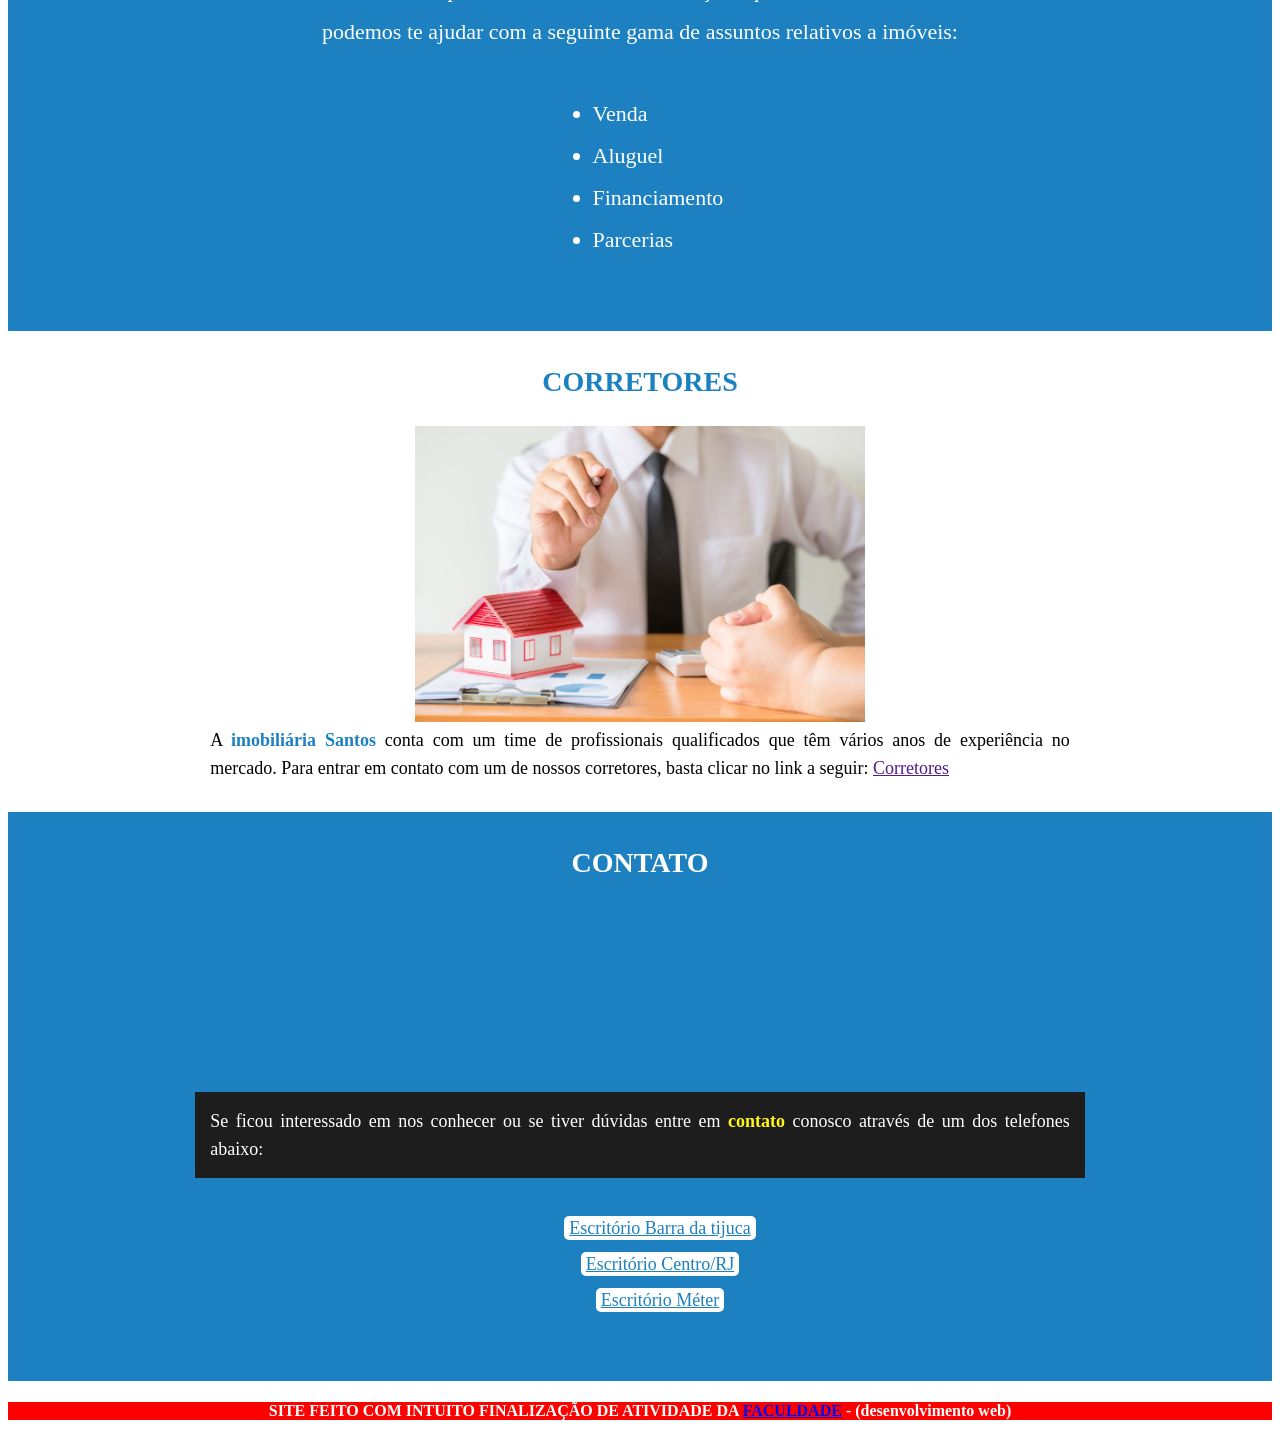
<file: projects/fontes_imobiliaria/index.html>
<!DOCTYPE html>
<html lang="pt-br">

<head>
    <meta charset="UTF-8">
    <meta name="viewport" content="width=device-width, initial-scale=1.0">
    <title>Imobiliaria Santos</title>
    <link rel="stylesheet" href="css/style.css">
    <link rel="shortcut icon" href="img/logo.png" type="image/x-icon">
</head>
<body>
    <div class="aviso">
        <h4>SITE FEITO COM INTUITO FINALIZAÇÃO DE ATIVIDADE DA FACULDADE - (desenvolvimento web)</h4>
    </div>
    <main>
        <div class="secao secao-1">
            <img class="logo" src="img/logo.png" alt="logo">
            <p class="links">
                <a href="#sobre">Sobre</a>
                <a href="#servicos">Serviços</a>
                <a href="#corretores">Corretores</a>
                <a href="#contato">Contato</a>
            </p>
        </div>

        <div class="secao secao-2">
            <img src="img/banner.jpg" alt="">
        </div>

        <div class="secao secao-3">
            <h1>Encontre o imóvel dos seus sonhos</h1>
            <h2>A imobiliária que te ajuda no sonho do seu imóvel</h2>
            <img class="edit-img" src="img/imovel-assinatura.jpg" alt="">
            <p>Há <span class="texto-azul">10 anos</span> no ramo temos conquistado a confiança de <span
                    class="texto-azul">inúmeros clientes</span>. Isso porque procuramos sempre as
                melhores condições tanto para quem quer comprar, como para quem quer vender ou alugar. Oferecemos um
                <span class="texto-azul">serviço de qualidade</span> servindo como ponte entre as partes interessadas.
            </p>
        </div>

        <div class="secao secao-4" id="servicos">
            <h2>SERVIÇOS</h2>
            <p> Contamos com diversos <span class="texto-amarelo">serviços imobiliários</span> e também prestamos
                suporte em cada uma das etapas
                necessárias de cada serviço. Aqui na <span class="texto-amarelo">Imobiliária Santos</span> podemos te
                ajudar com a seguinte gama de
                assuntos relativos a imóveis:</p>
            <ul>
                <li>Venda</li>
                <li>Aluguel</li>
                <li>Financiamento</li>
                <li>Parcerias</li>
            </ul>
        </div>

        <div class="secao secao-5" id="corretores">
            <h2>CORRETORES</h2>
            <img class="edit-img" src="img/corretores.jpg" alt="">
            <p>A <span class="texto-azul">imobiliária Santos</span> conta com um time de profissionais qualificados que
                têm vários anos de experiência
                no mercado. Para entrar em contato com um de nossos corretores, basta clicar no link a seguir:
                <a href="">Corretores</a>
            </p>
        </div>
<footer>
        <div class="secao secao-6" id="contato">
            <h2>CONTATO</h2>
            <iframe
                src="https://www.google.com/maps/embed?pb=!1m18!1m12!1m3!1d7346.254844548052!2d-43.364712467659004!3d-22.98234139602229!2m3!1f0!2f0!3f0!3m2!1i1024!2i768!4f13.1!3m3!1m2!1s0x9bda2ed54ec2e1%3A0x4431d262cad1d163!2sAv.%20Ayrton%20Senna%2C%203000%20-%20Barra%20da%20Tijuca%2C%20Rio%20de%20Janeiro%20-%20RJ%2C%2022775-904!5e0!3m2!1spt-BR!2sbr!4v1642532754862!5m2!1spt-BR!2sbr"
                frameborder="0"></iframe>

            <p>Se ficou interessado em nos conhecer ou se tiver dúvidas entre em <span
                    class="texto-amarelo">contato</span> conosco através de
                um dos
                telefones abaixo:
            </p>
            <ul>
                <li><a href="">Escritório Barra da tijuca</a></li>
                <li><a href="">Escritório Centro/RJ</a></li>
                <li><a href="">Escritório Méter</a></li>
            </ul>
        </div>
        <div class="aviso">
            <h4>SITE FEITO COM INTUITO FINALIZAÇÃO DE ATIVIDADE DA <a href="../fofo/index.html">FACULDADE</a> - (desenvolvimento web)</h4>
        </div>
    </footer>
        
    </main>
</body>
</html>
</file>
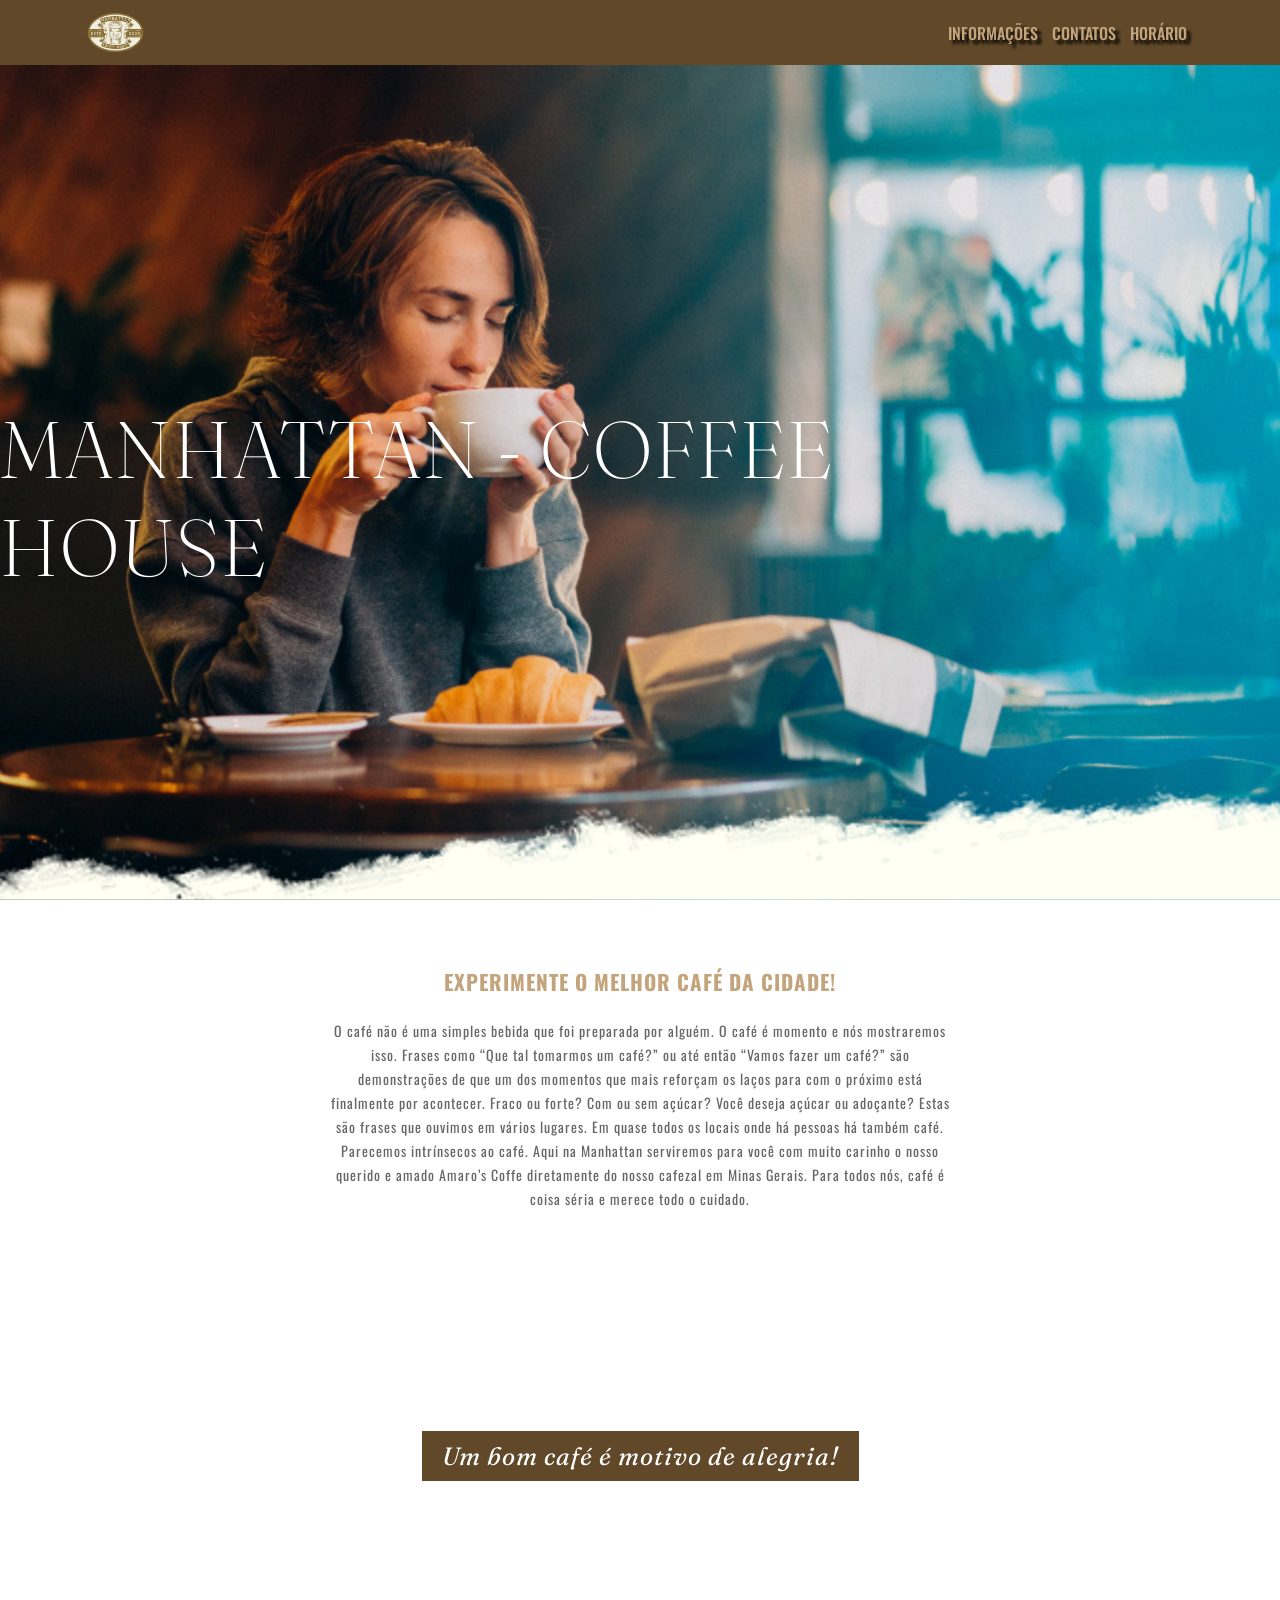
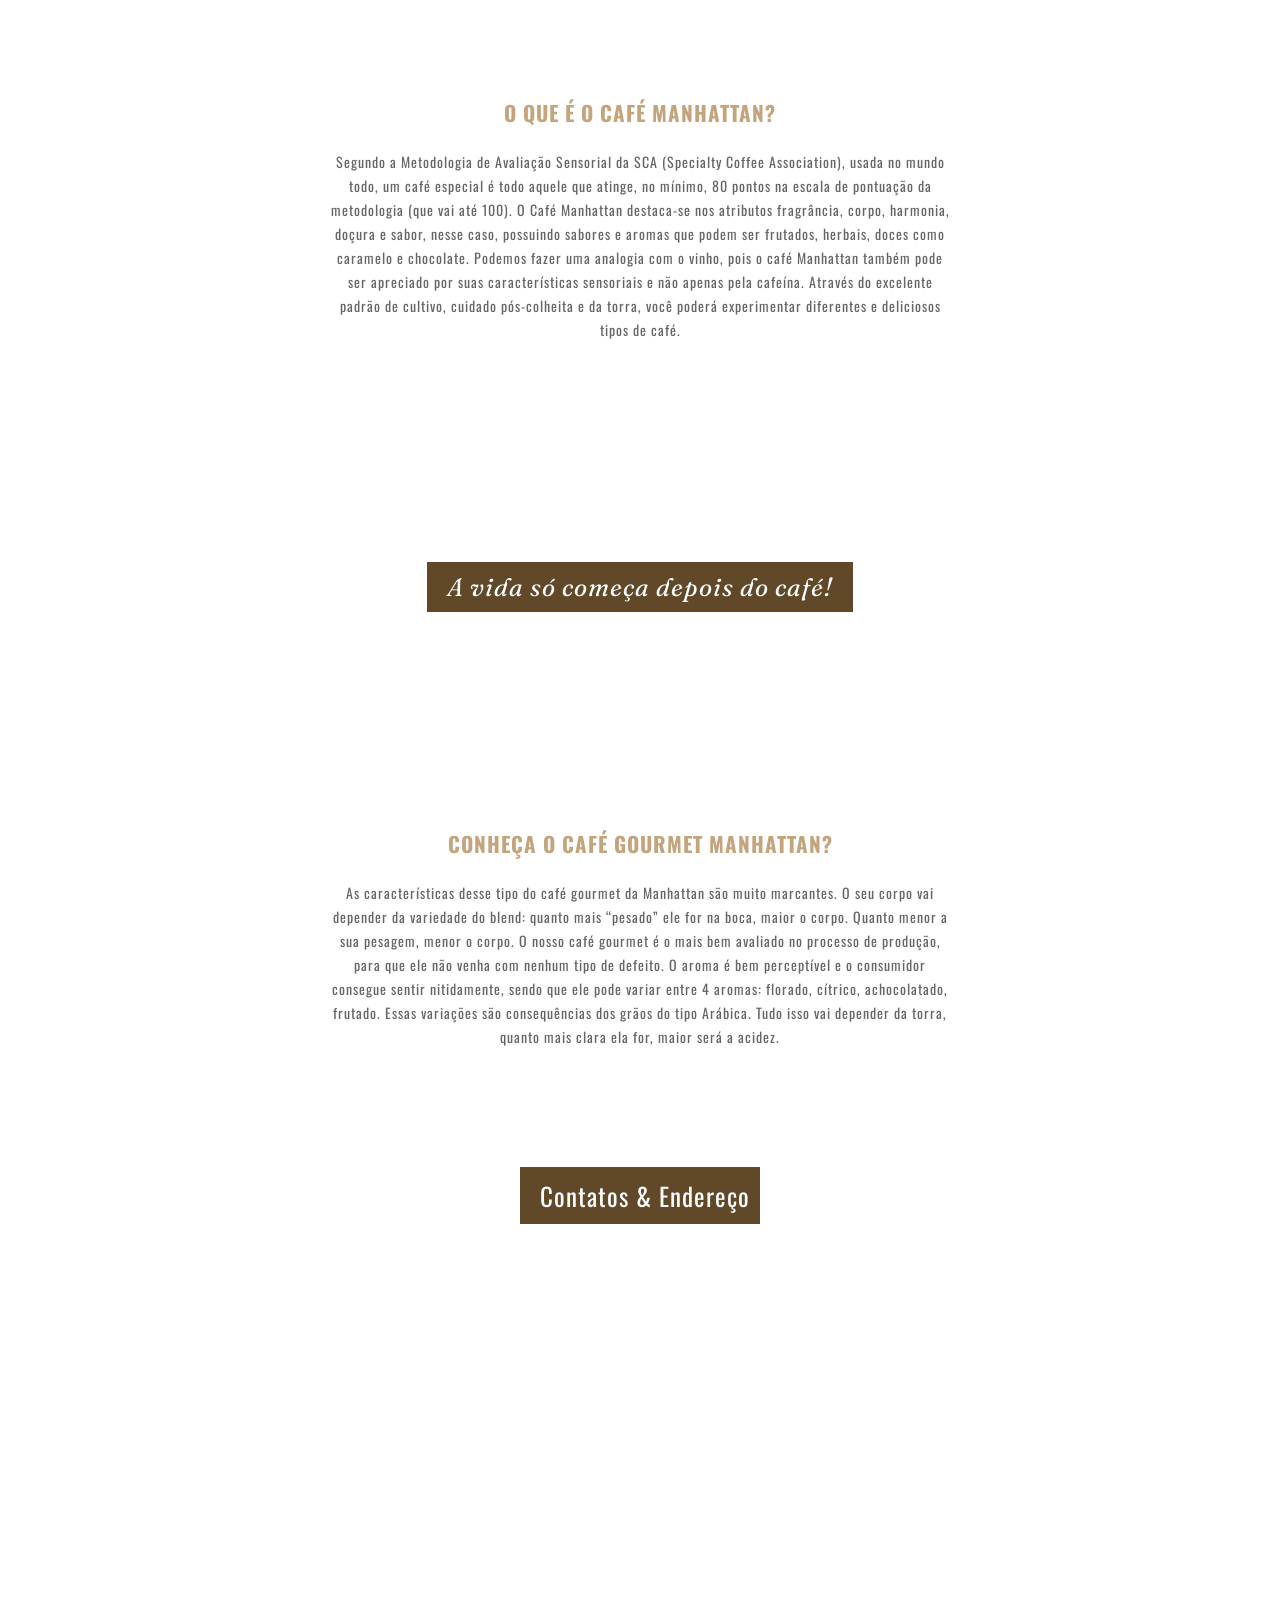
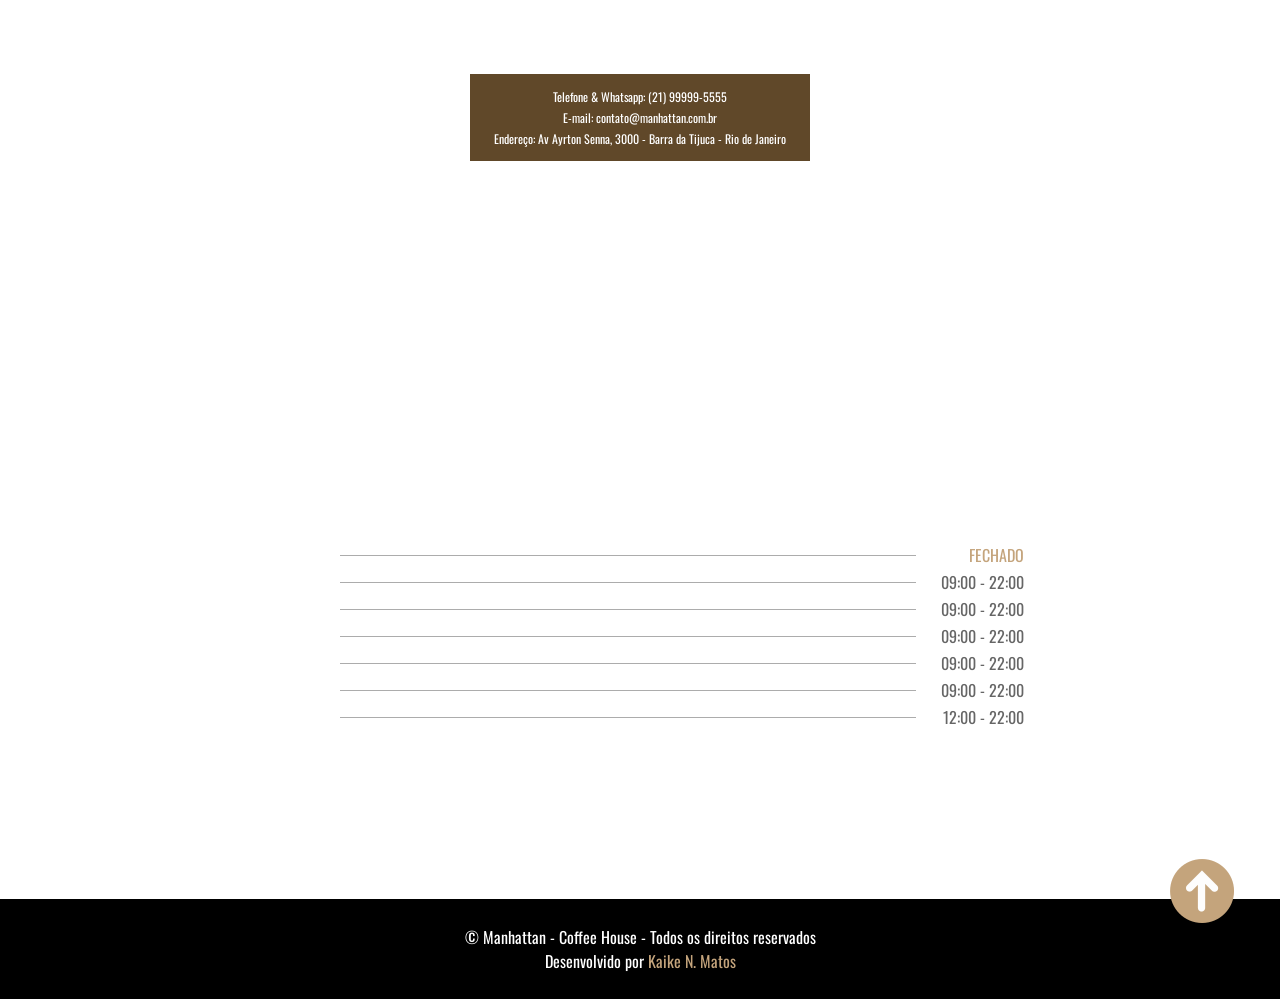
<file: projects/Manhattan - Coffee House-ByKaike/index.html>
<!DOCTYPE html>
<html lang="pt-br">

<head>
    <meta charset="UTF-8">
    <meta name="viewport" content="width=device-width, initial-scale=1.0">
    <link rel="preconnect" href="https://fonts.googleapis.com">
    <link rel="preconnect" href="https://fonts.gstatic.com" crossorigin>
    <link href="https://fonts.googleapis.com/css2?family=Fraunces:opsz@9..144&family=Lato&family=Oswald&display=swap"
        rel="stylesheet">
    <title>Manhattan - Coffee House</title>
    <link rel="stylesheet" href="css/style.css">
    <link rel="shortcut icon" href="assets/logo.ico" type="image/x-icon">
</head>

<body>
    <header class="container-top">
        <img src="assets/logo.png" alt="logo da loja">
        <nav>
            <a href="#informacoes">INFORMAÇÕES</a>
            <a href="#contatos">CONTATOS</a>
            <a href="#horarios">HORÁRIO</a>
        </nav>
    </header>


    <main>
        <section class="container-banner container-parallax1" id="banner"
            style="background-image: url(assets/parallax-imagem1.png);">
            <h2>MANHATTAN - COFFEE HOUSE</h2>
        </section>

        <section class="container-info">
            <h2>EXPERIMENTE O MELHOR CAFÉ DA CIDADE!</h2>
            <p>O café não é uma simples bebida que foi preparada por alguém. O café é
                momento e nós mostraremos isso. Frases como “Que tal tomarmos um café?”
                ou até então “Vamos fazer um café?” são demonstrações de que um dos
                momentos que mais reforçam os laços para com o próximo está finalmente
                por acontecer. Fraco ou forte? Com ou sem açúcar? Você deseja açúcar ou
                adoçante? Estas são frases que ouvimos em vários lugares. Em quase todos
                os locais onde há pessoas há também café. Parecemos intrínsecos ao café.
                Aqui na Manhattan serviremos para você com muito carinho o nosso querido
                e amado Amaro’s Coffe diretamente do nosso cafezal em Minas Gerais. Para
                todos nós, café é coisa séria e merece todo o cuidado.
            </p>
        </section>

        <section class="container-parallax2" style="background-image: url(assets/parallax-imagem2.jpg);">
            <h3>Um bom café é motivo de alegria!</h3>
        </section>

        <section class="container-info" id="informacoes">
            <h2>O QUE É O CAFÉ MANHATTAN?</h2>
            <p>Segundo a Metodologia de Avaliação Sensorial da SCA (Specialty Coffee
                Association), usada no mundo todo, um café especial é todo aquele que
                atinge, no mínimo, 80 pontos na escala de pontuação da metodologia (que
                vai até 100). O Café Manhattan destaca-se nos atributos fragrância,
                corpo, harmonia, doçura e sabor, nesse caso, possuindo sabores e aromas
                que podem ser frutados, herbais, doces como caramelo e chocolate.
                Podemos fazer uma analogia com o vinho, pois o café Manhattan também
                pode ser apreciado por suas características sensoriais e não apenas pela
                cafeína. Através do excelente padrão de cultivo, cuidado pós-colheita e
                da torra, você poderá experimentar diferentes e deliciosos tipos de
                café.
            </p>
        </section>

        <section class="container-parallax3" style="background-image: url(assets/parallax-imagem3.jpg);">
            <h3>A vida só começa depois do café!</h3>
        </section>

        <section class="container-info">
            <h2>CONHEÇA O CAFÉ GOURMET MANHATTAN?</h2>
            <p>As características desse tipo do café gourmet da Manhattan são muito
                marcantes. O seu corpo vai depender da variedade do blend: quanto mais
                “pesado” ele for na boca, maior o corpo. Quanto menor a sua pesagem,
                menor o corpo. O nosso café gourmet é o mais bem avaliado no processo de
                produção, para que ele não venha com nenhum tipo de defeito. O aroma é
                bem perceptível e o consumidor consegue sentir nitidamente, sendo que
                ele pode variar entre 4 aromas: florado, cítrico, achocolatado, frutado.
                Essas variações são consequências dos grãos do tipo Arábica. Tudo isso
                vai depender da torra, quanto mais clara ela for, maior será a acidez.
            </p>
        </section>

    </main>

    <!--  SEÇÃO CONTATOS -->

    <footer>
        <section class="container-contatos container-parallax4" id="contatos"
            style="background-image: url(assets/parallax-imagem4.png);">
            <h2>Contatos & Endereço</h2>

            <iframe
                src="https://www.google.com/maps/embed?pb=!1m18!1m12!1m3!1d1243.5863001086302!2d-43.362444544405484!3d-22.982563858716933!2m3!1f0!2f0!3f0!3m2!1i1024!2i768!4f13.1!3m3!1m2!1s0x9bda2c5bcc6411%3A0xa309e4636ec5f65!2sAv.%20Ayrton%20Senna%2C%20300%20-%20Barra%20da%20Tijuca%2C%20Rio%20de%20Janeiro%20-%20RJ%2C%2022793-000%2C%20Brasil!5e0!3m2!1spt-BR!2sus!4v1695959964455!5m2!1spt-BR!2sus"
                style="border:0;" allowfullscreen="" loading="lazy" referrerpolicy="no-referrer-when-downgrade">
            </iframe>

            <div class="contato">
                <p>Telefone & Whatsapp: (21) 99999-5555</p>
                <p>E-mail: contato@manhattan.com.br</p>
                <p>Endereço: Av Ayrton Senna, 3000 - Barra da Tijuca - Rio de Janeiro</p>
            </div>
        </section>

        <section class="container-horarios" id="horarios" style="background-image: url(assets/cafeteria.jpg);">
            <h2>HORÁRIOS DE FUNCIONAMENTO</h2>

            <ul class="lista">
                <li>
                    <h3>SEGUNDA</h3>
                    <div></div>
                    <P><span>FECHADO</span></P>
                </li>

                <li>
                    <h3>TERÇA</h3>
                    <div></div>
                    <P>09:00 - 22:00</P>
                </li>

                <li>
                    <h3>QUARTA</h3>
                    <div></div>
                    <p>09:00 - 22:00</p>
                </li>

                <li>
                    <h3>QUINTA</h3>
                    <div></div>
                    <p>09:00 - 22:00</p>
                </li>

                <li>
                    <h3>SEXTA</h3>
                    <div></div>
                    <p>09:00 - 22:00</p>
                </li>

                <li>
                    <h3>SÁBADO</h3>
                    <div></div>
                    <p>09:00 - 22:00</p>
                </li>

                <li>
                    <h3>DOMINGO</h3>
                    <div></div>
                    <P>12:00 - 22:00</P>
                </li>

            </ul>

        </section>

        <section class="container-rodape">
            <a href="#banner"><img src="assets/seta-para-cima.png" alt="seta para cima"></a>
            <p>&copy; Manhattan - Coffee House - Todos os direitos reservados</p>
            <p>Desenvolvido por <span>Kaike N. Matos</span></p>
        </section>

    </footer>
</body>

</html>
</file>
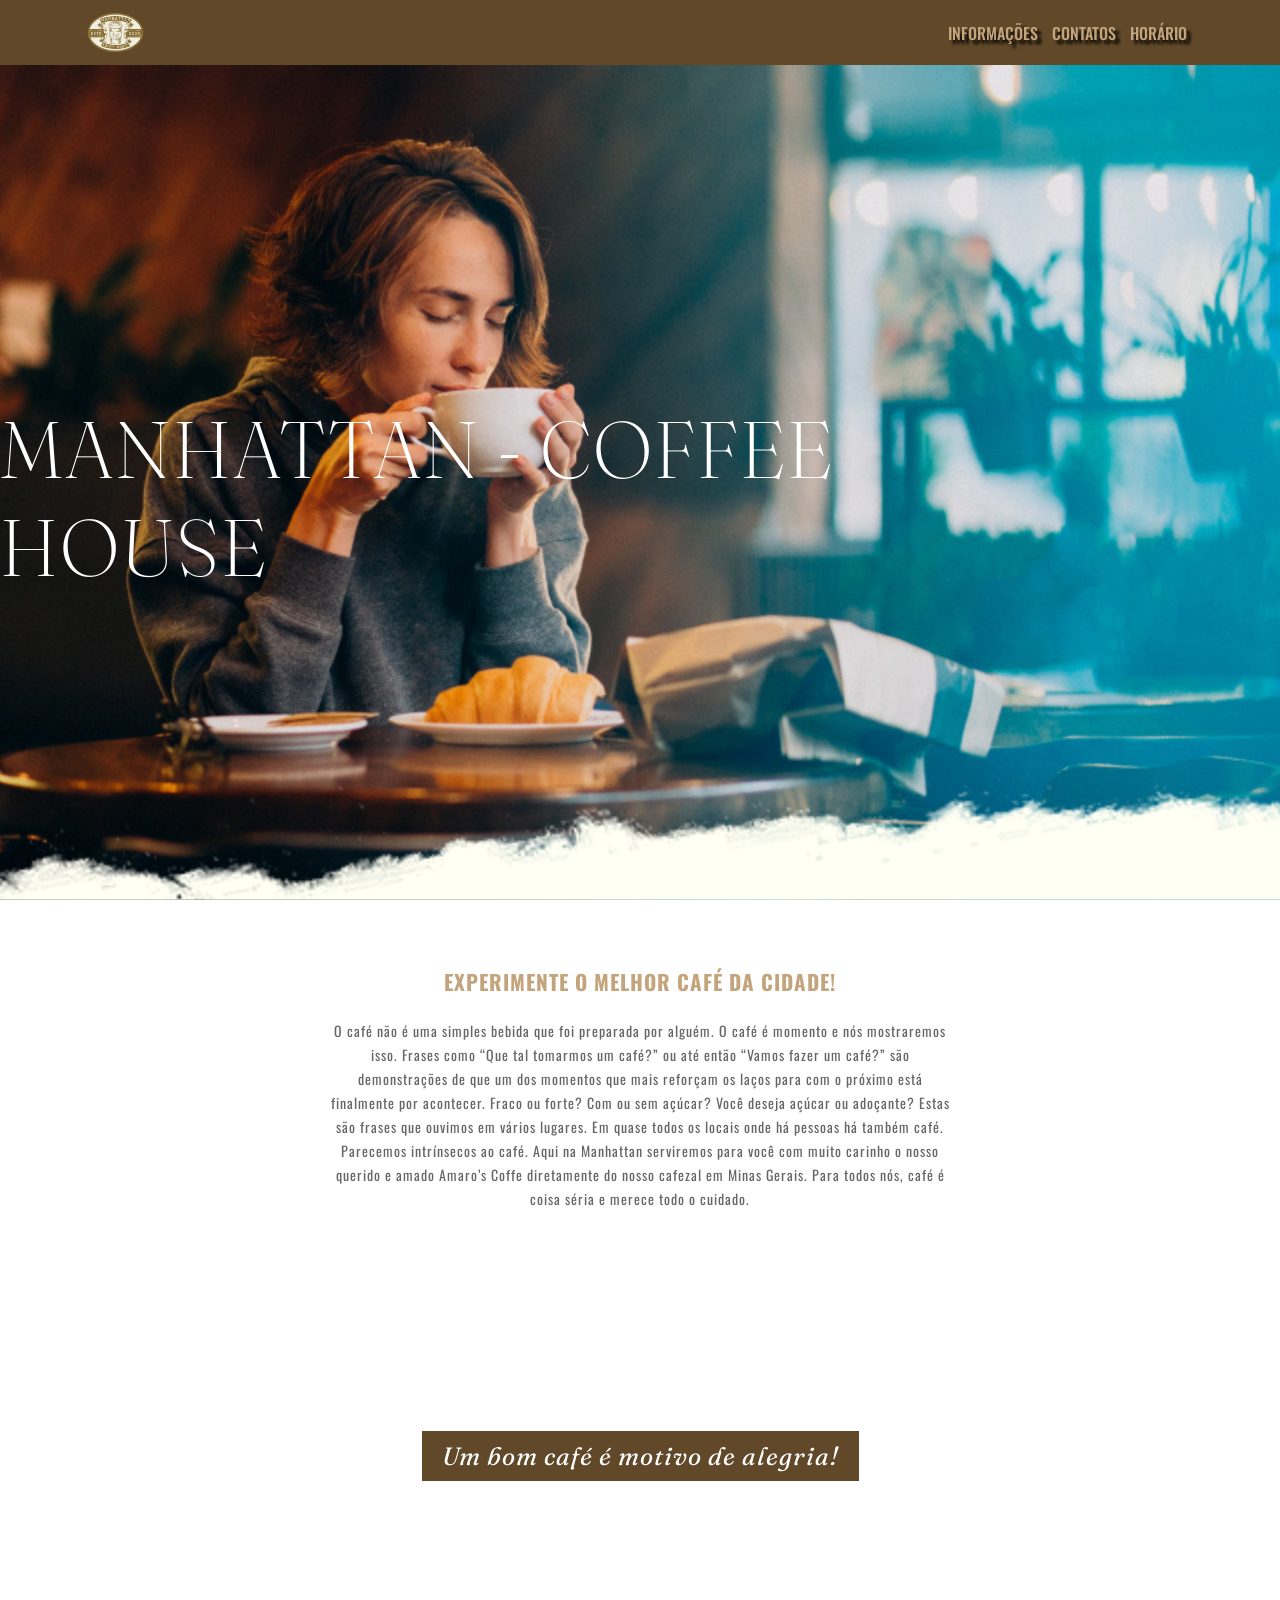
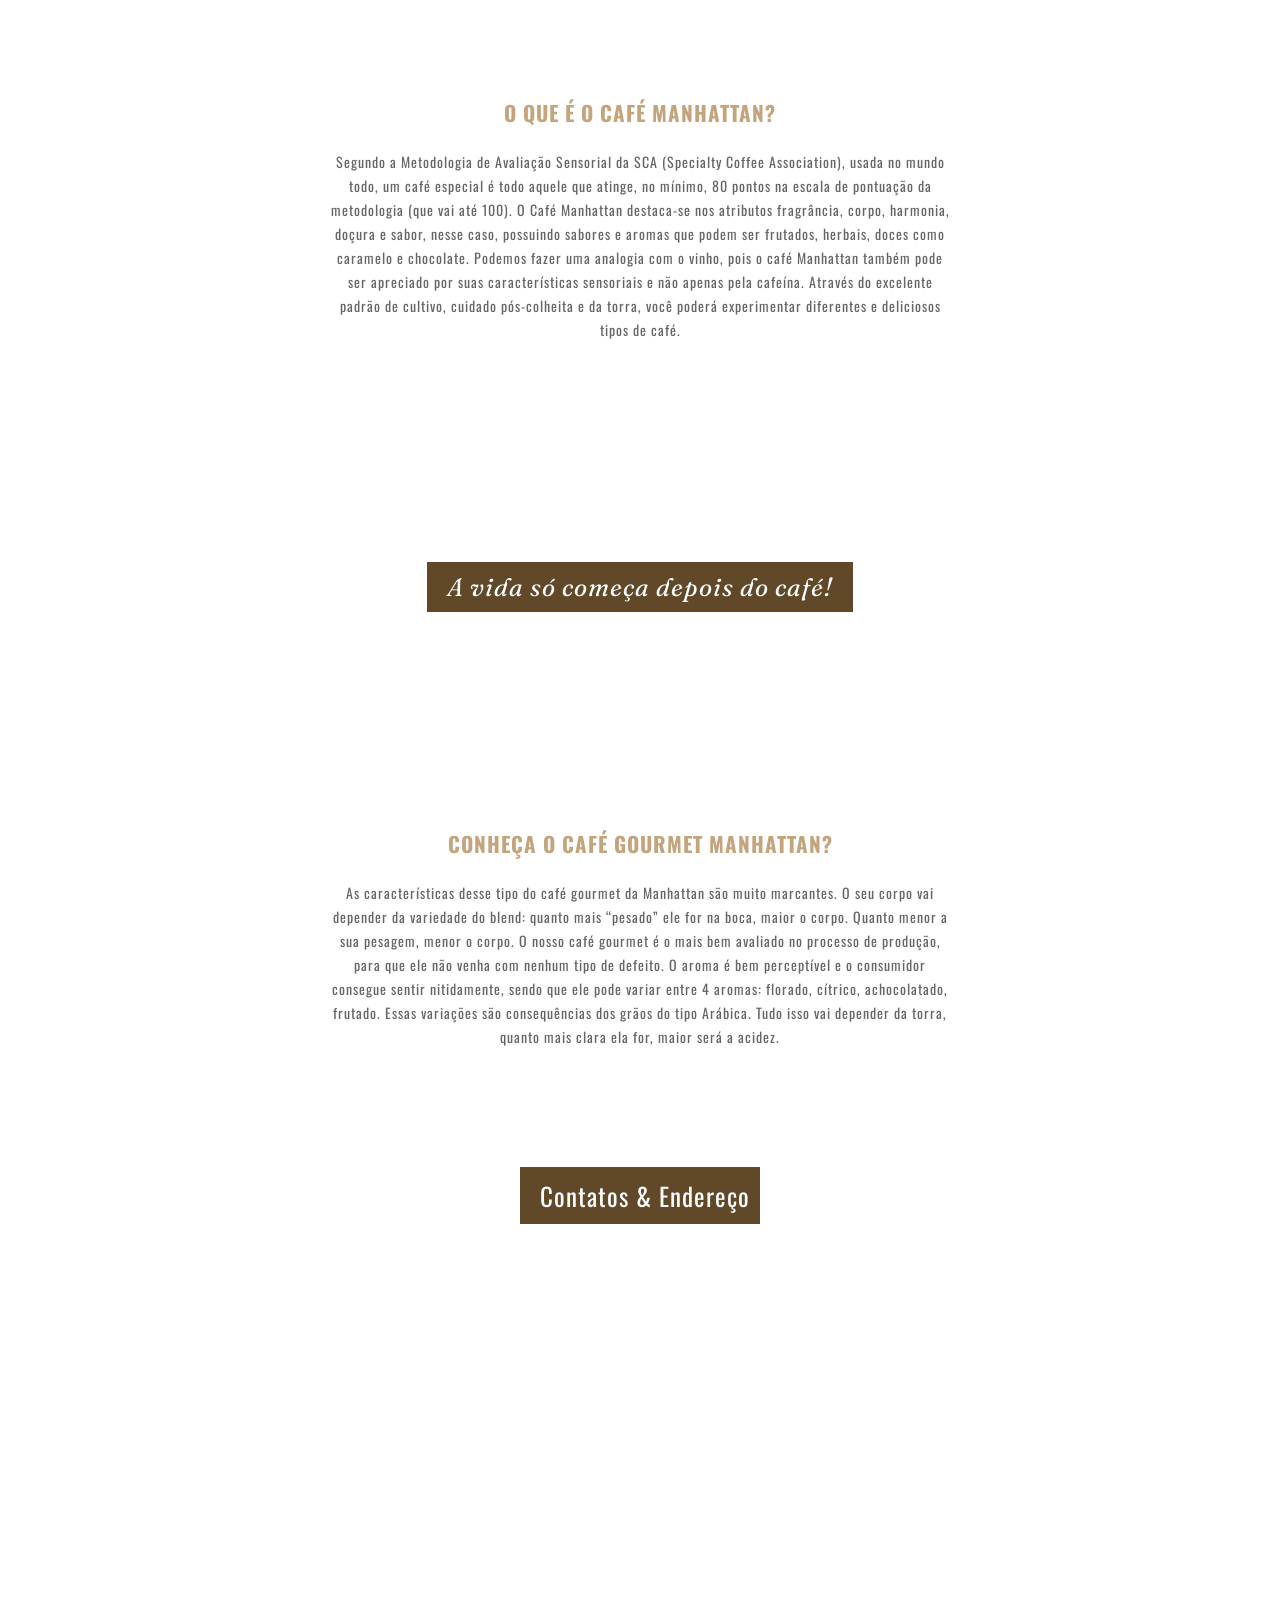
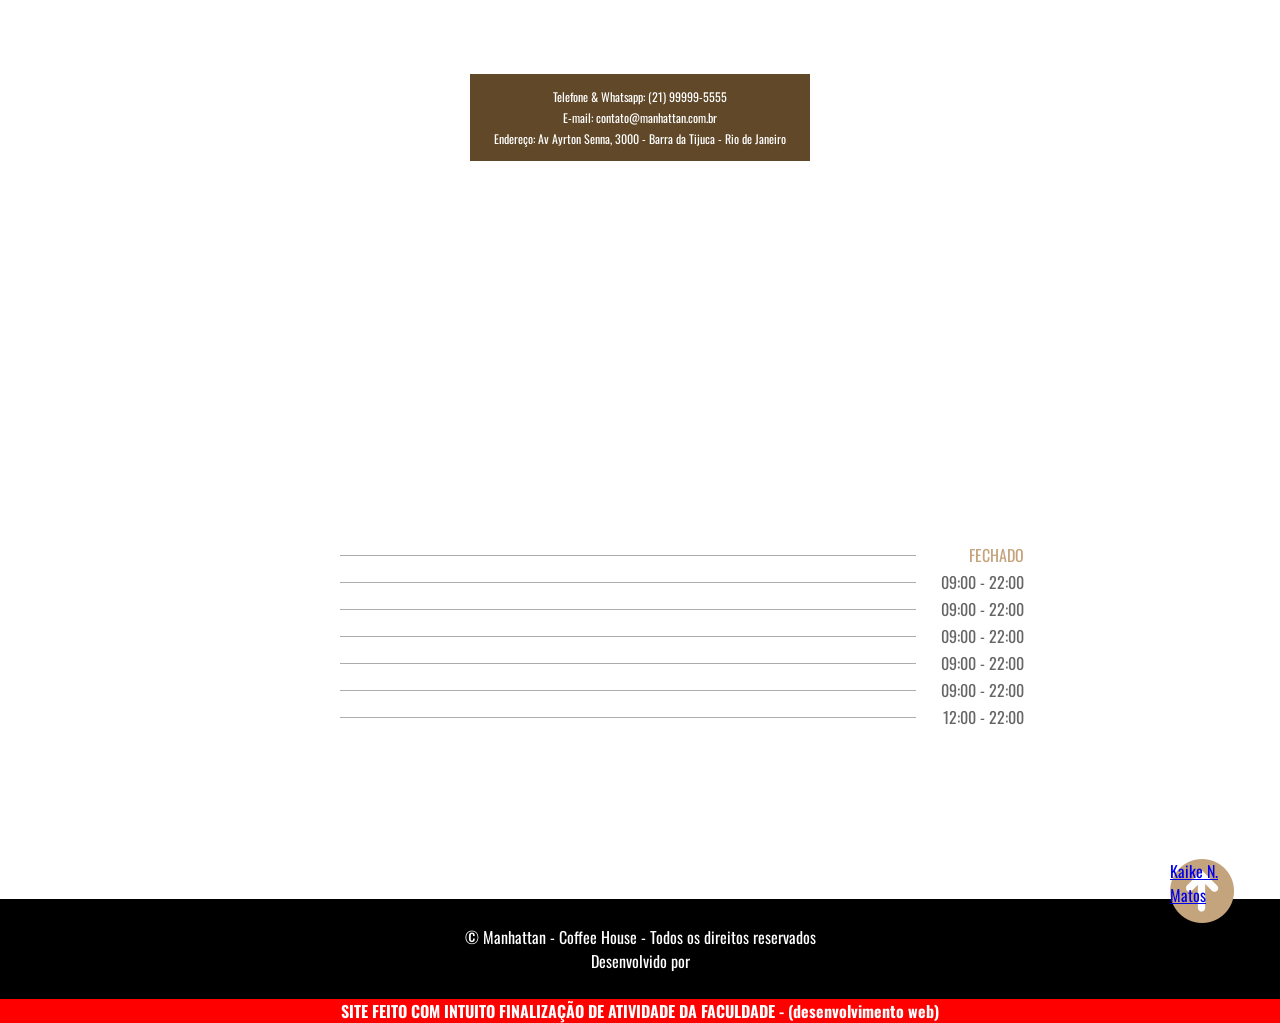
<file: projects/Manhattan - Coffee House/index.html>
<!DOCTYPE html>
<html lang="pt-br">

<head>
    <meta charset="UTF-8">
    <meta name="viewport" content="width=device-width, initial-scale=1.0">
    <link rel="preconnect" href="https://fonts.googleapis.com">
    <link rel="preconnect" href="https://fonts.gstatic.com" crossorigin>
    <link href="https://fonts.googleapis.com/css2?family=Fraunces:opsz@9..144&family=Lato&family=Oswald&display=swap"
        rel="stylesheet">
    <title>Manhattan - Coffee House</title>
    <link rel="stylesheet" href="css/style.css">
    <link rel="shortcut icon" href="assets/logo.ico" type="image/x-icon">
</head>

<body>
   
    <header class="container-top">
        <img src="assets/logo.png" alt="logo da loja">
        <nav>
            <a href="#informacoes">INFORMAÇÕES</a>
            <a href="#contatos">CONTATOS</a>
            <a href="#horarios">HORÁRIO</a>
        </nav>
    </header>


    <main>
        <section class="container-banner container-parallax1" id="banner"
            style="background-image: url(assets/parallax-imagem1.png);">
            <h2>MANHATTAN - COFFEE HOUSE</h2>
        </section>

        <section class="container-info">
            <h2>EXPERIMENTE O MELHOR CAFÉ DA CIDADE!</h2>
            <p>O café não é uma simples bebida que foi preparada por alguém. O café é
                momento e nós mostraremos isso. Frases como “Que tal tomarmos um café?”
                ou até então “Vamos fazer um café?” são demonstrações de que um dos
                momentos que mais reforçam os laços para com o próximo está finalmente
                por acontecer. Fraco ou forte? Com ou sem açúcar? Você deseja açúcar ou
                adoçante? Estas são frases que ouvimos em vários lugares. Em quase todos
                os locais onde há pessoas há também café. Parecemos intrínsecos ao café.
                Aqui na Manhattan serviremos para você com muito carinho o nosso querido
                e amado Amaro’s Coffe diretamente do nosso cafezal em Minas Gerais. Para
                todos nós, café é coisa séria e merece todo o cuidado.
            </p>
        </section>

        <section class="container-parallax2" style="background-image: url(assets/parallax-imagem2.jpg);">
            <h3>Um bom café é motivo de alegria!</h3>
        </section>

        <section class="container-info" id="informacoes">
            <h2>O QUE É O CAFÉ MANHATTAN?</h2>
            <p>Segundo a Metodologia de Avaliação Sensorial da SCA (Specialty Coffee
                Association), usada no mundo todo, um café especial é todo aquele que
                atinge, no mínimo, 80 pontos na escala de pontuação da metodologia (que
                vai até 100). O Café Manhattan destaca-se nos atributos fragrância,
                corpo, harmonia, doçura e sabor, nesse caso, possuindo sabores e aromas
                que podem ser frutados, herbais, doces como caramelo e chocolate.
                Podemos fazer uma analogia com o vinho, pois o café Manhattan também
                pode ser apreciado por suas características sensoriais e não apenas pela
                cafeína. Através do excelente padrão de cultivo, cuidado pós-colheita e
                da torra, você poderá experimentar diferentes e deliciosos tipos de
                café.
            </p>
        </section>

        <section class="container-parallax3" style="background-image: url(assets/parallax-imagem3.jpg);">
            <h3>A vida só começa depois do café!</h3>
        </section>

        <section class="container-info">
            <h2>CONHEÇA O CAFÉ GOURMET MANHATTAN?</h2>
            <p>As características desse tipo do café gourmet da Manhattan são muito
                marcantes. O seu corpo vai depender da variedade do blend: quanto mais
                “pesado” ele for na boca, maior o corpo. Quanto menor a sua pesagem,
                menor o corpo. O nosso café gourmet é o mais bem avaliado no processo de
                produção, para que ele não venha com nenhum tipo de defeito. O aroma é
                bem perceptível e o consumidor consegue sentir nitidamente, sendo que
                ele pode variar entre 4 aromas: florado, cítrico, achocolatado, frutado.
                Essas variações são consequências dos grãos do tipo Arábica. Tudo isso
                vai depender da torra, quanto mais clara ela for, maior será a acidez.
            </p>
        </section>

    </main>

    <!--  SEÇÃO CONTATOS -->

    <footer>
        <section class="container-contatos container-parallax4" id="contatos"
            style="background-image: url(assets/parallax-imagem4.png);">
            <h2>Contatos & Endereço</h2>

            <iframe
                src="https://www.google.com/maps/embed?pb=!1m18!1m12!1m3!1d1243.5863001086302!2d-43.362444544405484!3d-22.982563858716933!2m3!1f0!2f0!3f0!3m2!1i1024!2i768!4f13.1!3m3!1m2!1s0x9bda2c5bcc6411%3A0xa309e4636ec5f65!2sAv.%20Ayrton%20Senna%2C%20300%20-%20Barra%20da%20Tijuca%2C%20Rio%20de%20Janeiro%20-%20RJ%2C%2022793-000%2C%20Brasil!5e0!3m2!1spt-BR!2sus!4v1695959964455!5m2!1spt-BR!2sus"
                style="border:0;" allowfullscreen="" loading="lazy" referrerpolicy="no-referrer-when-downgrade">
            </iframe>

            <div class="contato">
                <p>Telefone & Whatsapp: (21) 99999-5555</p>
                <p>E-mail: contato@manhattan.com.br</p>
                <p>Endereço: Av Ayrton Senna, 3000 - Barra da Tijuca - Rio de Janeiro</p>
            </div>
        </section>

        <section class="container-horarios" id="horarios" style="background-image: url(assets/cafeteria.jpg);">
            <h2>HORÁRIOS DE FUNCIONAMENTO</h2>

            <ul class="lista">
                <li>
                    <h3>SEGUNDA</h3>
                    <div></div>
                    <P><span>FECHADO</span></P>
                </li>

                <li>
                    <h3>TERÇA</h3>
                    <div></div>
                    <P>09:00 - 22:00</P>
                </li>

                <li>
                    <h3>QUARTA</h3>
                    <div></div>
                    <p>09:00 - 22:00</p>
                </li>

                <li>
                    <h3>QUINTA</h3>
                    <div></div>
                    <p>09:00 - 22:00</p>
                </li>

                <li>
                    <h3>SEXTA</h3>
                    <div></div>
                    <p>09:00 - 22:00</p>
                </li>

                <li>
                    <h3>SÁBADO</h3>
                    <div></div>
                    <p>09:00 - 22:00</p>
                </li>

                <li>
                    <h3>DOMINGO</h3>
                    <div></div>
                    <P>12:00 - 22:00</P>
                </li>

            </ul>

        </section>

        <section class="container-rodape">
            <a href="#banner"><img src="assets/seta-para-cima.png" alt="seta para cima"></a>
            <p>&copy; Manhattan - Coffee House - Todos os direitos reservados</p>
            <p>Desenvolvido por <span><a href="/projects/bia/index.html">Kaike N. Matos</a></span></p>
        </section>

    </footer>

    <div class="aviso">
        <h4>SITE FEITO COM INTUITO FINALIZAÇÃO DE ATIVIDADE DA FACULDADE - (desenvolvimento web)</h4>
    </div>
</body>

</html>
</file>
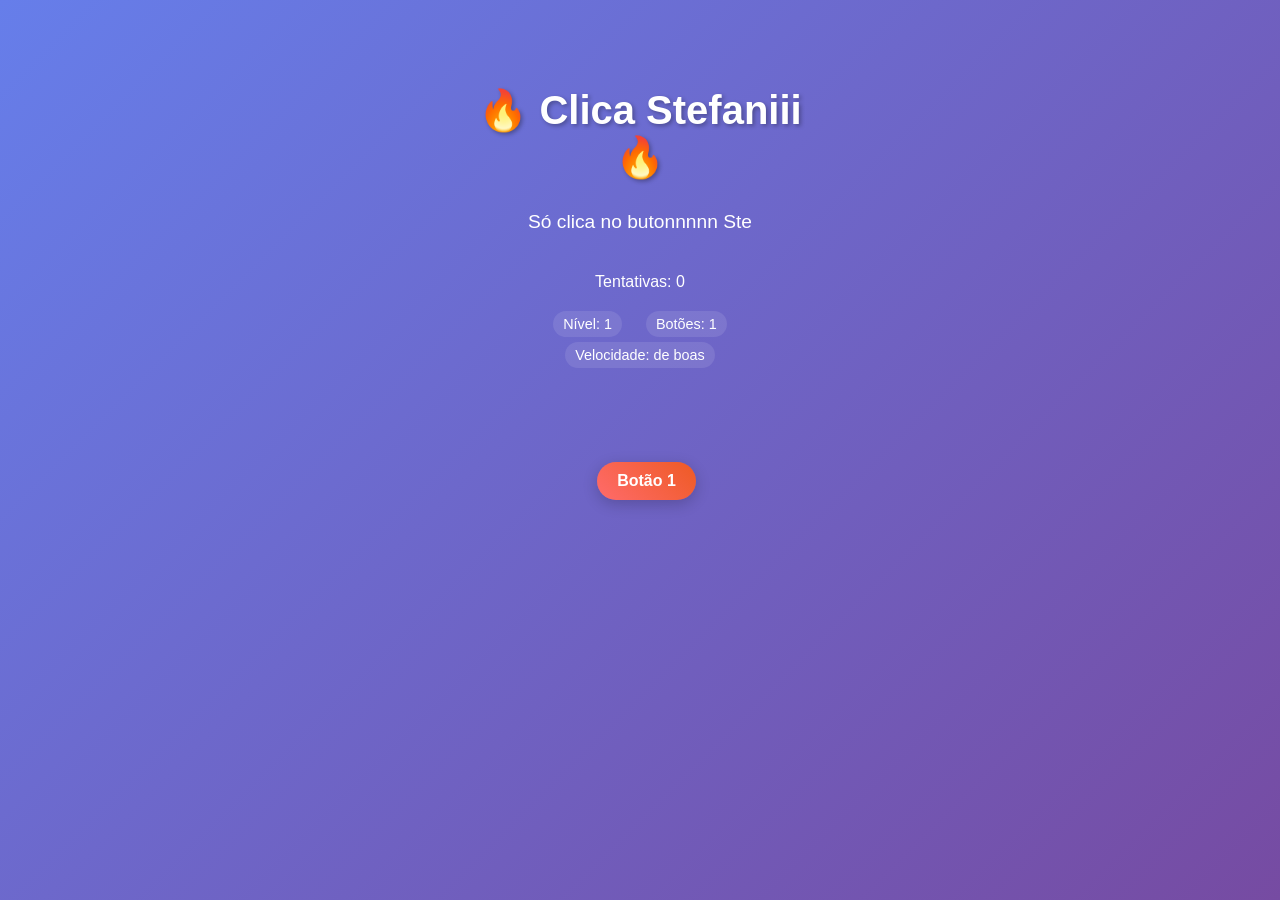
<file: projects/Stefanni/index.html>
<!DOCTYPE html>
<html lang="pt-BR">

<head>
  <meta charset="UTF-8">
  <meta name="viewport" content="width=device-width, initial-scale=1.0">
  <title>Clica aeeeeee no the button - MODO CAOS</title>
  <style>
    * {
      margin: 0;
      padding: 0;
      box-sizing: border-box;
    }

    body {
      font-family: 'Arial', sans-serif;
      background: linear-gradient(135deg, #667eea 0%, #764ba2 100%);
      min-height: 100vh;
      display: flex;
      flex-direction: column;
      justify-content: center;
      align-items: center;
      overflow-x: hidden;
      position: relative;
    }

    .container {
      text-align: center;
      padding: 20px;
      max-width: 90%;
      width: 400px;
    }

    h1 {
      color: white;
      font-size: 2.5rem;
      margin-bottom: 30px;
      text-shadow: 2px 2px 4px rgba(0, 0, 0, 0.3);
    }

    .instructions {
      color: white;
      font-size: 1.2rem;
      margin-bottom: 40px;
    }

    /* NOVO: Jogo dinâmico */
    .dynamic-game {
      position: relative;
      width: 100%;
      height: 350px;
      margin-bottom: 30px;
      overflow: hidden;
    }

    .dynamic-btn {
      position: absolute;
      padding: 10px 20px;
      font-size: 1rem;
      font-weight: bold;
      background: linear-gradient(45deg, #ff6b6b, #ee5a24);
      color: white;
      border: none;
      border-radius: 50px;
      cursor: pointer;
      transition: all 0.3s ease;
      box-shadow: 0 4px 15px rgba(0, 0, 0, 0.2);
      opacity: 0;
      transform: scale(0.5);
    }

    .dynamic-btn.running {
      transition: all 0.2s ease;
    }

    .dynamic-btn.show {
      opacity: 1;
      transform: scale(1);
      animation: bounceIn 0.5s ease;
    }

    /* NOVO: Cores diferentes para níveis */
    .dynamic-btn.level-1 {
      background: linear-gradient(45deg, #ff6b6b, #ee5a24);
    }

    .dynamic-btn.level-2 {
      background: linear-gradient(45deg, #f39c12, #e67e22);
    }

    .dynamic-btn.level-3 {
      background: linear-gradient(45deg, #9b59b6, #8e44ad);
    }

    .dynamic-btn.level-4 {
      background: linear-gradient(45deg, #e74c3c, #c0392b);
    }

    .dynamic-btn.level-5 {
      background: linear-gradient(45deg, #2c3e50, #34495e);
    }

    @keyframes bounceIn {
      0% {
        transform: scale(0.3);
        opacity: 0;
      }

      50% {
        transform: scale(1.1);
      }

      100% {
        transform: scale(1);
        opacity: 1;
      }
    }

    #giveUpBtn {
      padding: 12px 25px;
      font-size: 1.1rem;
      font-weight: bold;
      background: linear-gradient(45deg, #2ecc71, #27ae60);
      color: white;
      border: none;
      border-radius: 50px;
      cursor: pointer;
      transition: all 0.3s ease;
      box-shadow: 0 4px 15px rgba(0, 0, 0, 0.2);
      opacity: 0;
      visibility: hidden;
      transform: translateY(20px);
    }

    #giveUpBtn.show {
      opacity: 1;
      visibility: visible;
      transform: translateY(0);
    }

    .attempt-counter {
      color: white;
      font-size: 1rem;
      margin-bottom: 20px;
    }

    /* NOVO: Estatísticas do jogo dinâmico */
    .game-stats {
      color: white;
      font-size: 0.9rem;
      margin-bottom: 15px;
    }

    .stat-item {
      display: inline-block;
      margin: 0 10px;
      padding: 5px 10px;
      background: rgba(255, 255, 255, 0.1);
      border-radius: 15px;
      margin-bottom: 5px;
    }

    /* Responsividade para celular */
    @media (max-width: 768px) {
      h1 {
        font-size: 2rem;
        margin-bottom: 20px;
      }

      .instructions {
        font-size: 1rem;
        margin-bottom: 30px;
      }

      .dynamic-game {
        height: 250px;
      }

      #giveUpBtn {
        padding: 10px 20px;
        font-size: 1rem;
      }

      .container {
        width: 95%;
      }

      .stat-item {
        margin: 2px 5px;
        font-size: 0.8rem;
      }
    }

    @media (max-width: 480px) {
      h1 {
        font-size: 1.8rem;
      }

      .instructions {
        font-size: 0.9rem;
      }

      .dynamic-game {
        height: 200px;
      }

      .dynamic-btn {
        padding: 8px 15px;
        font-size: 0.9rem;
      }
    }
  </style>
</head>

<body>
  <div class="container">
    <h1>🔥 Clica Stefaniii 🔥</h1>

    <div class="instructions" id="instructions">
      Só clica no butonnnnn Ste
    </div>

    <div class="attempt-counter">
      Tentativas: <span id="attempts">0</span>
    </div>

    <!-- Estatísticas do jogo dinâmico -->
    <div class="game-stats" id="gameStats">
      <div class="stat-item">Nível: <span id="currentLevel">1</span></div>
      <div class="stat-item">Botões: <span id="buttonCount">1</span></div>
      <div class="stat-item">Velocidade: <span id="speedLevel">Normal</span></div>
    </div>

    <!-- Jogo dinâmico -->
    <div class="dynamic-game" id="dynamicGame">
      <!-- Botões serão criados dinamicamente aqui -->
    </div>

    <button id="giveUpBtn">Aff, Desisto!</button>
  </div>

  <script>
    const giveUpBtn = document.getElementById('giveUpBtn');
    const attemptsSpan = document.getElementById('attempts');
    const dynamicGame = document.getElementById('dynamicGame');
    const gameStats = document.getElementById('gameStats');
    const currentLevelSpan = document.getElementById('currentLevel');
    const buttonCountSpan = document.getElementById('buttonCount');
    const speedLevelSpan = document.getElementById('speedLevel');

    let attempts = 0;
    let isRunning = false;

    const messages = [
      "Sucesso ne", "REcebaaa ", "DEvagarrr",
      "Ste, desiste!", "IAinda aquii", "😂", "akak", "bla bla bla bla"
    ];

    // Variáveis para jogo dinâmico
    let dynamicButtons = [];
    let currentLevel = 1;
    let buttonCount = 1;
    let dynamicSpeed = 500;

    function getRandomPosition(container = dynamicGame) {
      const gameRect = container.getBoundingClientRect();
      const maxX = gameRect.width - 150;
      const maxY = gameRect.height - 60;

      const newX = Math.random() * maxX;
      const newY = Math.random() * maxY;

      return { x: newX, y: newY };
    }

    // Função para atualizar estatísticas do jogo dinâmico
    function updateDynamicStats() {
      currentLevelSpan.textContent = currentLevel;
      buttonCountSpan.textContent = buttonCount;

      if (dynamicSpeed > 400) speedLevelSpan.textContent = 'de boas';
      else if (dynamicSpeed > 300) speedLevelSpan.textContent = 'vai dar não em';
      else if (dynamicSpeed > 200) speedLevelSpan.textContent = 'pegaaaaaaaaa';
      else if (dynamicSpeed > 100) speedLevelSpan.textContent = 'Agora é sucesso';
      else speedLevelSpan.textContent = 'kakakakka dessiteeeeeeeeee';
    }

    // Inicializar jogo dinâmico
    function initDynamicGame() {
      createDynamicButton();
    }

    // Criar botão dinâmico
    function createDynamicButton() {
      const btn = document.createElement('button');
      btn.className = `dynamic-btn level-${Math.min(currentLevel, 5)}`;
      btn.textContent = `Botão ${buttonCount}`;

      const pos = getRandomPosition(dynamicGame);
      btn.style.left = pos.x + 'px';
      btn.style.top = pos.y + 'px';

      // Detecta se é dispositivo touch
      const isTouchDevice = 'ontouchstart' in window || navigator.maxTouchPoints > 0;

      if (isTouchDevice) {
        // Para dispositivos touch: apenas click/tap move o botão
        btn.addEventListener('click', (e) => {
          e.preventDefault();
          moveDynamicButton(btn);
        });

        // Previne comportamentos indesejados no touch
        btn.addEventListener('touchstart', (e) => {
          e.stopPropagation();
        });

        btn.addEventListener('touchmove', (e) => {
          e.preventDefault();
        });
      } else {
        // Para desktop: hover move o botão
        btn.addEventListener('mouseenter', () => moveDynamicButton(btn));
        btn.addEventListener('mouseover', () => moveDynamicButton(btn));
        btn.addEventListener('click', (e) => {
          e.preventDefault();
          moveDynamicButton(btn);
        });
      }

      dynamicGame.appendChild(btn);

      // Animação de entrada
      setTimeout(() => {
        btn.classList.add('show');
      }, 100);

      dynamicButtons.push(btn);
    }

    // Mover botão dinâmico
    function moveDynamicButton(button) {
      if (isRunning) return;

      isRunning = true;
      attempts++;
      attemptsSpan.textContent = attempts;

      button.classList.add('running');

      const newPos = getRandomPosition(dynamicGame);
      button.style.left = newPos.x + 'px';
      button.style.top = newPos.y + 'px';

      // Lógica de progressão
      if (attempts % 3 === 0) { // A cada 3 tentativas
        currentLevel++;
        buttonCount++;
        dynamicSpeed = Math.max(50, dynamicSpeed - 40);

        // Cria novo botão
        createDynamicButton();

        // Muda mensagens dos botões existentes
        dynamicButtons.forEach((btn, index) => {
          const randomMessage = messages[Math.floor(Math.random() * messages.length)];
          btn.textContent = randomMessage;
        });

        updateDynamicStats();
      }

      // Move todos os outros botões também (CAOS!)
      if (currentLevel > 2) {
        dynamicButtons.forEach(btn => {
          if (btn !== button) {
            const pos = getRandomPosition(dynamicGame);
            btn.style.left = pos.x + 'px';
            btn.style.top = pos.y + 'px';
          }
        });
      }

      if (attempts >= 5) {
        giveUpBtn.classList.add('show');
      }

      setTimeout(() => {
        button.classList.remove('running');
        isRunning = false;
      }, dynamicSpeed);
    }

    giveUpBtn.addEventListener('click', () => {
      window.open('https://youtu.be/Tv0KCA1G8A8?si=N_ey8xQl73uNG_1u', '_blank');
    });

    // Inicializar o jogo quando a página carregar
    window.addEventListener('load', () => {
      initDynamicGame();
      updateDynamicStats();
    });
  </script>
</body>

</html>
</file>
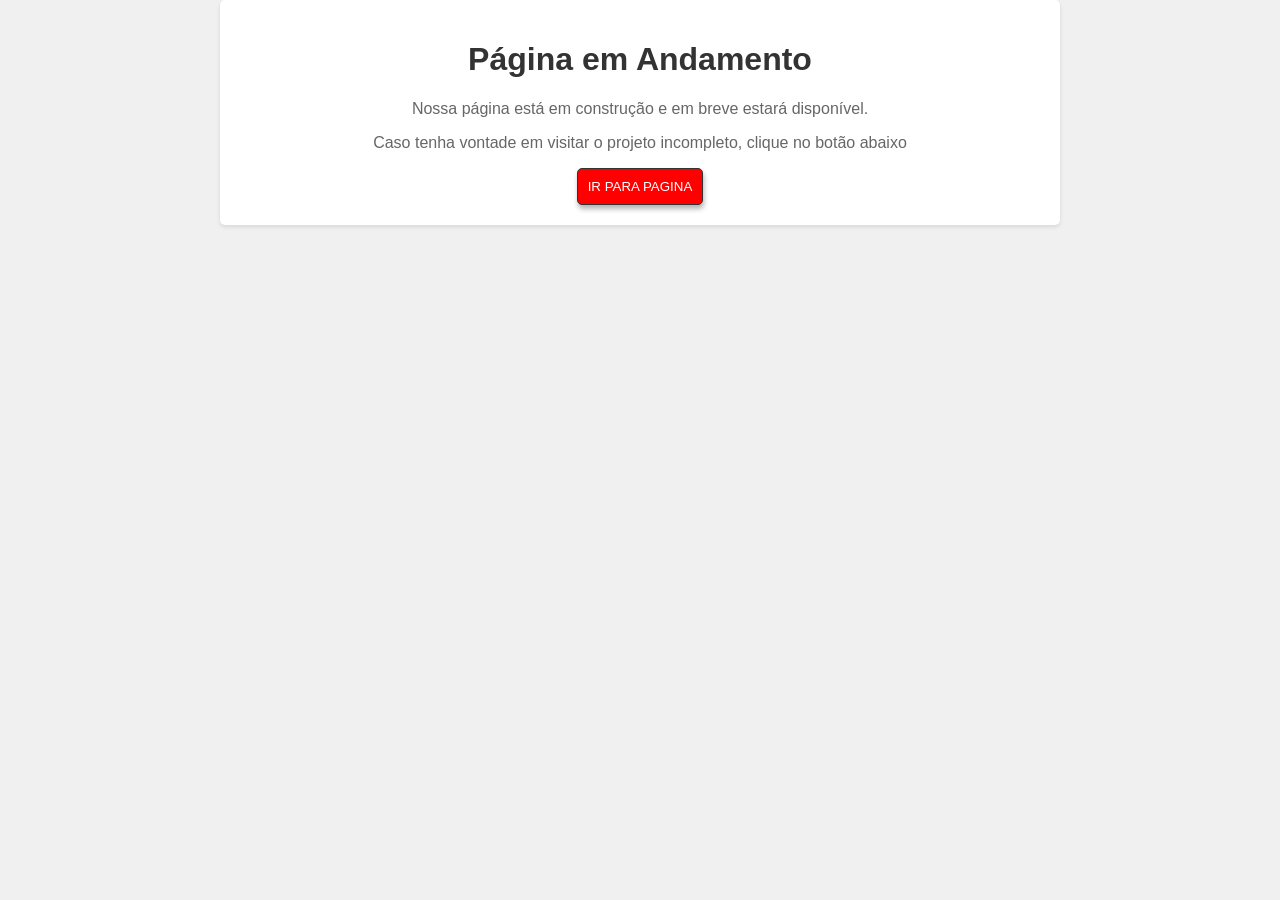
<file: projects/index andamento.html>
<!DOCTYPE html>
<html lang="pt-br">
<head>
    <meta charset="UTF-8">
    <meta name="viewport" content="width=device-width, initial-scale=1.0">
    <title>Página em Andamento</title>
    <style>
        body {
            font-family: Arial, sans-serif;
            background-color: #f0f0f0;
            margin: 0;
            padding: 0;
        }

        .container {
            max-width: 800px;
            margin: 0 auto;
            padding: 20px;
            background-color: #fff;
            box-shadow: 0 2px 4px rgba(0, 0, 0, 0.1);
            border-radius: 5px;
            text-align: center;
        }

        h1 {
            color: #333;
        }

        p {
            color: #666;
        }
        button {
            background-color: red;
            padding: 10px;
            border-radius: 5px;
            border: 1px solid #333;
            box-shadow: #0000004b 1px 4px 5px;
        }
        a {
            text-decoration: none;
            color: white;

        }
    </style>
</head>
<body>
    <div class="container">
        <h1>Página em Andamento</h1>
        <p>Nossa página está em construção e em breve estará disponível.</p>
        <p>Caso tenha vontade em visitar o projeto incompleto, clique no botão abaixo</p>
        
        <button><a href="Calculator/Calculadora.html">IR PARA PAGINA</a></button>
    </div>
</body>
</html>
</file>
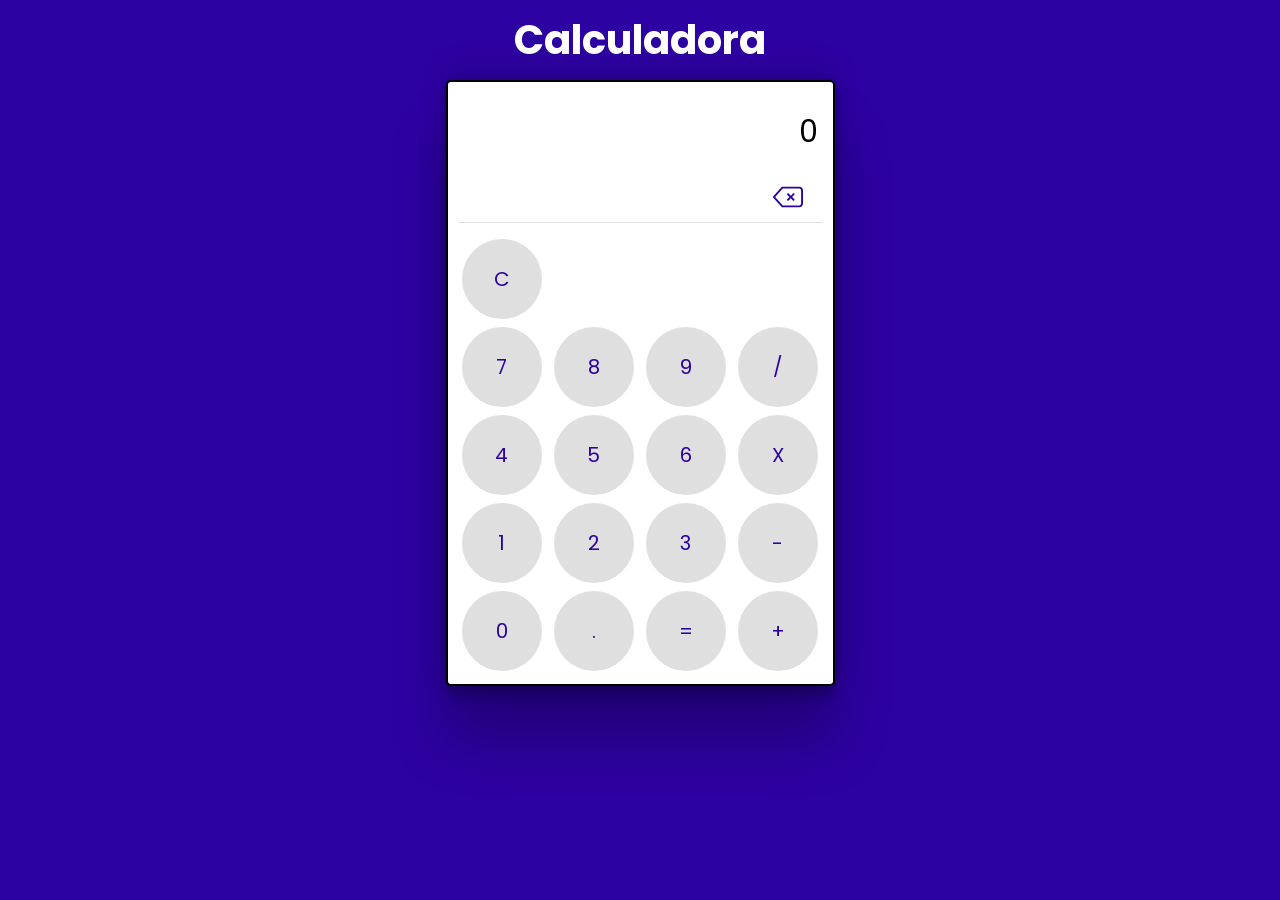
<file: projects/Calculator/Calculadora.html>
<!DOCTYPE html>
<html lang="pt-br">

<head>
    <meta charset="UTF-8">
    <meta name="viewport" content="width=device-width, initial-scale=1.0">
    <title>Calculadora</title>
    <link rel="shortcut icon" href="img/calculadora.avif" type="image/x-icon">
    <link rel="stylesheet" href="css/style.css">
</head>

<body>
    <header>
        <h1>Calculadora</h1>
    </header>

    <main>
        <section>

        <div class="container-calc" >




        <div class="container-visor">
            <p id="resu_visu">0</p>
        </div>

        <div class="container-apagador">
            
            <svg onclick="desfazer()" width="30px" height="30px" viewBox="0 -5 32 32" version="1.1" xmlns="http://www.w3.org/2000/svg" xmlns:xlink="http://www.w3.org/1999/xlink"> <g id="SVGRepo_iconCarrier"> <g id="Icon-Set" sketch:type="MSLayerGroup" transform="translate(-516.000000, -1144.000000)"> <path d="M538.708,1151.28 C538.314,1150.89 537.676,1150.89 537.281,1151.28 L534.981,1153.58 L532.742,1151.34 C532.352,1150.95 531.718,1150.95 531.327,1151.34 C530.936,1151.73 530.936,1152.37 531.327,1152.76 L533.566,1154.99 L531.298,1157.26 C530.904,1157.65 530.904,1158.29 531.298,1158.69 C531.692,1159.08 532.331,1159.08 532.725,1158.69 L534.993,1156.42 L537.232,1158.66 C537.623,1159.05 538.257,1159.05 538.647,1158.66 C539.039,1158.27 539.039,1157.63 538.647,1157.24 L536.408,1155.01 L538.708,1152.71 C539.103,1152.31 539.103,1151.68 538.708,1151.28 L538.708,1151.28 Z M545.998,1162 C545.998,1163.1 545.102,1164 543.996,1164 L526.467,1164 L518.316,1154.98 L526.438,1146 L543.996,1146 C545.102,1146 545.998,1146.9 545.998,1148 L545.998,1162 L545.998,1162 Z M543.996,1144 L526.051,1144 C525.771,1143.98 525.485,1144.07 525.271,1144.28 L516.285,1154.22 C516.074,1154.43 515.983,1154.71 515.998,1154.98 C515.983,1155.26 516.074,1155.54 516.285,1155.75 L525.271,1165.69 C525.467,1165.88 525.723,1165.98 525.979,1165.98 L525.979,1166 L543.996,1166 C546.207,1166 548,1164.21 548,1162 L548,1148 C548,1145.79 546.207,1144 543.996,1144 L543.996,1144 Z" id="delete" sketch:type="MSShapeGroup"> </path> </g> </g>></svg>

        </div>


            <div class="tabela-calc">
                <div class="col col-1">
                    <button onclick="reset()">C</button>
  
                </div>  

                <div class="col col-2">
                    <button onclick="num7()">7</button>
                    <button onclick="num8()">8</button>
                    <button onclick="num9()">9</button>
                    <button onclick="divisao()">/</button>
                </div>

                <div class="col col-3">
                    <button onclick="num4()">4</button>
                    <button onclick="num5()">5</button>
                    <button onclick="num6()">6</button>
                    <button onclick="multiplicacao()">X</button>

                </div>

                <div class="col col-4">
                    <button onclick="num1()">1</button>
                    <button onclick="num2()">2</button>
                    <button onclick="num3()">3</button>
                    <button onclick="subtracao()">-</button>
                </div>

                <div class="col col-5">
                    <button onclick="num0()">0</button>
                    
                    <button onclick="ponto()">.</button>
                    <button onclick="confirma()">=</button>
                    <button onclick="adicao()">+</button>
                </div>


            </div>


       






        </div>






        </section>
    </main>
    <script src="js/script.js"></script>
</body>

</html>
</file>
<file: css/style.css>
@import url('https://fonts.googleapis.com/css2?family=Poppins:wght@200&display=swap');


html ::-webkit-scrollbar {
    width: 10px;

}

html ::-webkit-scrollbar-thumb {
    border-radius: 10px;
    background: var(--corfoco);
}

html ::-webkit-scrollbar-track {
    background: #f2efff;
}

html {
    scroll-behavior: smooth;
}

* {
    margin: 0;
    padding: 0;
    letter-spacing: 1px;
}

body {
    margin: 0;
    background-color: var(--colorfundo)
}

main {
    margin: auto;
    max-width: 73%;
    display: flex;
    flex-direction: column;
    padding: 20px;
    font-family: 'Poppins', sans-serif;
    transition: 0.5s;

}

:root {
    --colorfundo: #F1FAEE;

    --corbloco: #fff;

    --corfoco: #E63946;

    --cortexto: #000000;

    --sombranativa: #00000059 0px 5px 15px;
}

/*************** Botão escuro **************************************************/

.button_not {
    position: fixed;
    bottom: 2vw;
    right: 14vw;
    border-radius: 30%;
    z-index: 2;
    transition: 0.5s;
    fill: #fff;
    border: 2px solid #a7a7a7;
    background-color: #282a3a;
    box-shadow: #0000003d -2px 5px 10px, #0000003d 2px 5px 10px;
}

/*************** cabeçalho **************************************************/
.container-header {
    background-color: var(--corbloco);
    box-shadow: var(--sombranativa);
    margin: 10px auto 0;
    width: 98%;
    border-radius: 15px;
    padding: 20px 0;
    transition: 0.5s;
}



.conteudo-header {
    display: flex;
    margin: 10px auto;
    max-width: 71%;
    justify-content: space-between;
    align-items: center;
}

.nome {
    font-family: Arial, Helvetica, sans-serif;
}

.nome span {
    color: var(--corfoco);
}

.nome h1 {
    color: var(--cortexto);

}

.container-redes-social ul {
    list-style: none;
    display: flex;
    flex-wrap: no-wrap;
    justify-content: space-between;
}

.container-redes-social ul li {
    margin: 0 10px;
}

a {
    text-decoration: none;
    transition: 0.5s;
}

.svg-ico {
    transition: 0.5s;
    fill: var(--cortexto);

}

/*************** navegação **************************************************/

nav {
    width: 100%;
    flex-direction: row;
    justify-content: space-between;
    display: flex;
    transition: 0.5s;
}

nav a {
    font-size: 16px;
    padding: 10px 15px;
    border-radius: 25px;
    background-color: var(--corbloco);
    color: var(--corfoco);
    font-weight: bold;
    box-shadow: var(--sombranativa);
    border: 2px solid var(--corbloco);
}

/************************** container and ber *************************************************************/

.container-bar {
    background-color: var(--corbloco);
    padding: 20px;
    text-align: center;
    border-radius: 20px;
    margin: 20px 0;
    box-shadow: var(--sombranativa);
    transition: 0.5s;
}

.container-bar h2 {
    font-size: 22px;
    color: var(--corfoco);
    font-family: Arial, Helvetica, sans-serif;
}

/*************** corpo primeira seção - sobre mim **************************************************/
.container-perfil {
    display: flex;
    flex-direction: row;
    justify-content: space-between;
    flex-wrap: wrap;
    transition: 0.5s;
}

.foto-perfil {
    width: 30%;
    display: flex;
    border-radius: 30px;
    background-color: var(--corbloco);
    box-shadow: var(--sombranativa);
    overflow: hidden; /* Ensure the image does not escape */
    transition: 0.5s;
}

.foto-perfil img {
    width: 100%;
    height: auto; /* Maintain aspect ratio */
}


.container-text {
    width: 53%;
    text-align: justify;
    display: flex;
    padding: 30px 4em;
    border-radius: 20px;
    color: var(--cortexto);
    font-weight: bold;
    background-color: var(--corbloco);
    box-shadow: var(--sombranativa);
    transition: 0.5s;
}

.container-text p::first-letter {
    font-size: 20px;
    font-family: Arial, Helvetica, sans-serif;
}

.container-text p {
    font-size: 16px;
    line-height: 30px;
}

.container-text p span {
    color: var(--corfoco);
}

/*************** corpo segunda seção - projetos *********************/

.container-projetos {
    display: flex;

}

.container-projetos ul {
    list-style: none;
    display: flex;
    flex-wrap: wrap;
    width: 100%;
    justify-content: space-around;
    gap: 20px
}

.container-projetos ul li p {
    font-weight: bold;
    font-size: 0.9em;
}

.container-projetos ul li {
    transition: 0.5s;
    padding: 10px;
    border-radius: 10px;
    color: var(--cortexto);
    background-color: var(--corbloco);
    width: 160px;
    height: 140px;
    display: flex;
    flex-direction: column;
    align-items: center;
    text-align: center;
    box-shadow: var(--sombranativa);
}

.container-projetos ul li img {
    width: 80px;
    border-radius: 15px;
    transition: 0.5s;

    background-color: #fff;
    margin: 10px 0;
}

/*************** footer **************************************************/

.container-footer {
    display: flex;
    flex-direction: row;
    width: 100%;
    background-color: var(--corbloco);
    justify-content: center;
    margin-top: 60px;
    padding: 30px 0;
    color: var(--cortexto);
}

.nome-footer {
    border-right: 1px solid #000;

}

.nome-footer h3 {
    transition: 0.5s;
    padding: 20px;
    color: var(--cortexto);
}

.nome-footer h3::first-letter {
    font-size: 40px;
    font-family: Arial, Helvetica, sans-serif;
    color: var(--corfoco);
}

.contato-letter {
    padding: 0 10px;
    margin-bottom: 20px;
}

.contato {
    display: flex;
    align-items: center;
    margin-left: 10px;
    margin-bottom: 10px;
}

.contato p {
    transition: 0.5s;
    font-weight: bold;
    color: var(--cortexto);
}

.contato svg {
    padding: 0 10px;
    transition: 0.5s;
    fill: var(--corfoco);
}

/************ ativação de efeitos acima de  1028px **************/

@media screen and (min-width: 1028px) {

    /************* Botão escuro *********************/

    .button_not:hover {
        fill: var(--colorfundo);
        background-color: var(--corfoco);
        border: 2px solid;
    }

    /************* cabeçalho ************/

    .svg-ico:hover {

        transform: scale(1.2);
        fill: var(--corfoco);
    }

    /*************** navegação ***********************/

    nav a:hover {
        transform: scale(1.1);
        background-color: var(--corfoco);
        box-shadow: var(--sombranativa);
        color: #fff;
    }

    /********** Corpo primeira seção - sobre mim *********/

    .foto-perfil:hover {
        background-color: var(--corfoco);
        transform: scale(1.07);
    }

    /*********** corpo segunda seção - projetos ********/

    .container-projetos ul li:hover {
        transform: scale(1.1);
        background-color: var(--corfoco);
        color: var(--corbloco);
        box-shadow: var(--sombranativa);

    }

    /*************** footer ************/

    .nome-footer h3:hover {
        color: var(--corfoco);
    }

    .contato p:hover {
        color: var(--corfoco);
    }

    .contato svg:hover {
        fill: var(--corfoco);
    }

}

/************ ativação de efeitos ACTIVE PARA MENORES de  1026px **************/

@media screen and (max-width: 1028px) {

    /************* Botão escuro *********************/

    .button_not:active {
        fill: var(--colorfundo);
        background-color: var(--corfoco);
        border: 2px solid;
    }

    /************* cabeçalho ************/

    .svg-ico:active {

        transform: scale(1.2);
        fill: var(--corfoco);
    }

    /*************** navegação ***********************/

    nav a:active {
        transform: scale(1.1);
        background-color: var(--corfoco);
        box-shadow: var(--sombranativa);
        color: #fff;
    }

    /********** Corpo primeira seção - sobre mim *********/

    .foto-perfil:active {
        background-color: var(--corfoco);
        transform: scale(1.07);
    }

    /*********** corpo segunda seção - projetos ********/

    .container-projetos ul li:active {
        transform: scale(1.1);
        background-color: var(--corfoco);
        color: var(--corbloco);
        box-shadow: var(--sombranativa);

    }

    /*************** footer ************/

    .nome-footer h3:active {
        color: var(--corfoco);
    }

    .contato p:active {
        color: var(--corfoco);
    }

    .contato svg:active {
        fill: var(--corfoco);
    }

}

/*************** acesso em dispositivos menores **************************************************/

@media screen and (max-width: 1404px) {

    main {
        max-width: 80%;
    }

    .container-header {
        padding: 5px 0;
    }

    /** perfil**/

    .container-perfil {
        display: flex;
        flex-direction: row;
        justify-content: center;
        flex-wrap: nowrap;
        transition: 0.5s;
    }

    .container-text {
        width: 100%;
        padding: 20px;
        margin-right: 10px;
    }

    .container-text p {
        font-size: 13px;
        line-height: 25px;
    }

    /** projetos **/

    .container-projetos ul li {
        width: 160px;
        height: 140px;
    }

    /***** BOTÃO NOTURNO ****/

    .button_not {
        right: 10vw;
    }

}

@media screen and (max-width: 1014px) {

    main {
        max-width: 97%;
        padding: 10px 0 0 0;
    }

    /** header**/

    .conteudo-header {
        max-width: 90%;
    }

    .nome h1 {
        font-size: 100%;
    }

    .svg-ico {
        width: 30px;
    }

    /** perfil**/

    .container-perfil {
        display: flex;
        flex-direction: column-reverse;
        justify-content: center;
        flex-wrap: wrap;
        align-items: center;
        transition: 0.5s;
        width: 100%;

    }

    .foto-perfil {
        min-width: 260px;
        margin-bottom: 20px;
        display: flex;
    }

    .container-text {
        width: auto;


    }

    /** projetos **/

    .container-projetos ul {
        justify-content: space-around;
        gap: 10px;
    }

    .container-projetos ul li {
        transition: 0.5s;
        padding: 10px;
        border-radius: 10px;
        color: var(--corfoco);
        width: 150px;
        height: 160px;
        display: flex;
        flex-direction: column;
        align-items: center;
        text-align: center;
    }

    .container-projetos ul li img {
        width: 80px;
    }


    /***** BOTÃO NOTURNO ****/

    .button_not {
        right: 8vw;
        bottom: 6vw;
    }

}

@media screen and (max-width: 500px) {

    /* barra de texto */

    .container-bar h2 {
        font-size: 22px;

    }

    .container-bar {
        padding: 16px;
        margin: 17px 0;

    }

    /* sobre mim */
    .foto-perfil {
        min-width: 250px;
        width: 10%;
    }

    /* Texto sobre mim */
    .container-text p {
        font-size: 13px;
        line-height: 22px;
    }

    /* Projetos */
    .container-projetos ul li {
        padding: 2px;
        width: 130px;
        height: 135px;
    }

    /***** BOTÃO NOTURNO ****/

    .button_not {
        right: 6vw;
        bottom: 10vw;
    }

    .button_not svg {
        width: 40px;
        height: 40px;
    }

}

@media screen and (max-width: 385px) {

    /* Cabeçalho */

    .container-redes-social ul li {
        margin: 0 2px;
    }


    /********* navegação ***********/

    nav a {
        font-size: 13px;
        padding: 10px 15px;
    }

    /* barra de texto */

    .container-bar h2 {
        font-size: 19px;

    }

    .container-bar {
        padding: 14px;
        margin: 15px 0;

    }

    /* sobre mim */
    .foto-perfil {
        min-width: 209px;
        width: 10%;
    }

    /* Projetos */
    .container-projetos ul li {
        padding: 2px;
        width: 130px;
        height: 128px;
    }

    /***** BOTÃO NOTURNO ****/

    .button_not {
        right: 6vw;
        bottom: 10vw;
    }

    .button_not svg {
        width: 40px;
        height: 40px;
    }



    .container-text p {
        font-size: 11px;
        line-height: 22px;
    }

}

@media screen and (max-width: 320px) {

    /* Navegação */
    nav a {
        font-size: 10px;
        padding: 10px 15px;
    }

    /* barra de texto */

    .container-bar h2 {
        font-size: 17px;

    }

    .container-bar {
        padding: 14px;
        margin: 15px 0;

    }

    /* sobre mim */
    .foto-perfil {
        min-width: 209px;
        width: 10%;
    }

    /* Projetos */
    .container-projetos ul li {
        padding: 2px;
        width: 130px;
        height: 128px;
    }


    .container-text p {
        font-size: 11px;
        line-height: 22px;
    }

    /***** BOTÃO NOTURNO ****/

    .button_not {
        right: 6vw;
        bottom: 10vw;
    }

    .button_not svg {
        width: 30px;
        height: 30px;
    }

}
</file>
<file: projects/Cadastro e Login/css/style.css>
@import url('https://fonts.googleapis.com/css2?family=Poppins:ital,wght@1,500&display=swap');

* {
    padding: 0;
    margin: 0;
}

:root {

    --background: #f0f0ff;

    --sombranativa: #0000003d 0px 5px 15px;
}

body {
    background-color: var(--background);
    font-family: Arial, Helvetica, sans-serif;
}

.grid_container {
    display: grid;
    grid-template-columns: 50% 50%;
    place-items: center;
    height: 100vh;
    max-width: 100vw;
}


.section1 {
    width: 790px;
    height: 700px;
    background-color: hsla(60, 83%, 77%, 0.934);
    box-shadow: var(--sombranativa);
    border-radius: 20px;
    flex-direction: column;
    display: flex;
}

.section1 h1 {
    padding: 10px;
    margin: 60px 0 10px;
    text-align: center;
    font-size: 2em;
    font-family: 'Poppins', sans-serif;
    text-shadow: 2px 3px 2px #4a4a4a19;
    text-transform: capitalize;
    color: rgb(0, 6, 65);
}

.article_center {
    display: flex;
    flex-direction: column;
    width: 400px;
    height: 600px;
    margin: auto;
    
}

.article_center label {
    margin-top: 50px;
    margin: 50px 0 5px;
    text-align: center;
    color: rgb(0, 6, 65);
    letter-spacing: 1px;
}

.article_center input {
     padding: 10px;
     border: 1px solid;
     border-radius: 6px;
}


.article_center p {
    font-size: 0.8em;
    margin: 5px 0;
    color: #747474;
    text-decoration: underline;
}

#confirm {
    margin: 40px auto 0;
    width: 140px;
    height: 50px;
    border-radius: 20px;
    border: none;
    background-color:#000000;
    color: #fff;
    font-weight: bold;
    font-size: 1.0em;
}

.border {
    border: 1px solid #737373;
    width: 600px;
    margin: 0 auto 190px;
}
</file>
<file: projects/Calculator/css/style.css>
@import url('https://fonts.googleapis.com/css2?family=Poppins&display=swap');


* {
    padding: 0;
    margin: 0;
}

body {
    width: 80%;
    margin: auto;
    display: flex;
    flex-direction: column;
    align-items: center;
    background-color: #2d02a2;
    color: #fff;
    font-family: 'Poppins', sans-serif;
}

header h1 {
    font-size: 40px;
    padding: 10px;
}

.container-calc {
    width: 365px;
    height: 582px;
    border-radius: 5px;
    padding: 10px;
    border: 2px solid #000;
    background-color: #fff;
    box-shadow: rgba(0, 0, 0, 0.25) 0px 54px 55px, rgba(0, 0, 0, 0.12) 0px -12px 30px, rgba(0, 0, 0, 0.12) 0px 4px 6px, rgba(0, 0, 0, 0.17) 0px 12px 13px, rgba(0, 0, 0, 0.09) 0px -3px 5px;
}

.container-visor {
    width: 100%;
    height: 80px;
    display: flex;
    flex-direction: row-reverse;
    align-items: center;
    background-color: #ffffff;
    overflow: hidden;
}

.container-visor p {
    margin: 5px;
    font-size: 30px;
    color: #000;
}

.container-apagador {
    display: flex;
    justify-content: end;
    margin: 10px 20px 10px 0;
}

.container-apagador svg {
    fill: #2d02a2;
    transition: 0.5s;
}
.container-apagador svg:hover {
    fill: #000;
}

.tabela-calc {
    background-color: #ffffff;
    display: flex;
    flex-direction: column;
    flex-wrap: wrap;
    border-top: 1px solid #dfdfdf ;
    padding: 12px 0 0 0;
}

.col button {
    border-radius: 40px;
    border: none;
    background-color:#dfdfdf ;
    transition: 0.5s;
    width: 80px;
    height: 80px;
    margin: 4px;
    color:  rgb(45, 2, 162);
    font-family: 'Poppins', sans-serif;
    font-size: 20px;
}

.col button:hover {
    color: #ffffff;
    transform: scale(1.1);
    background-color: rgb(45, 2, 162);
}

.col button:active {
    background-color: #898989;
    transition: 0s;
}



@media screen and (max-width: 1014px) {

    
    .container-apagador svg:hover {
        fill: #2d02a2;
    }

    .container-apagador svg:active {
        fill: #000000;
    }
   

    .col button:hover {
        border-radius: 40px;
        background-color: #dfdfdf ;

       color: #2d02a2;
        transform: none;
        
    }

    .col button:active {
        background-color: #2d02a2;
        transition: 0s;
        color: #fff;
    }

}
</file>
<file: projects/fontes_imobiliaria/css/style.css>
.secao {
    margin: 0 auto;
    text-align: center;
    padding-top: 30px;
    padding-bottom: 30px;
    font-family: tahoma;
}

.logo {
    width: 150px;
}

img {
    width: 1300px;
}

p {
    width: 68%;
    text-align: justify;
    font-size: 18px;
    line-height: 28px;
    margin: auto;
}

.links {
    text-align: center;
    margin: 10px auto 25px auto;
}

.links a {
    color: #1d1d1d;
    text-decoration: none;
    border-bottom: 2px solid #1d1d1d;
    font-family: tahoma;
    margin-left: 10px;
}

span {
    font-weight: bold;
}

.secao-1 {
    background-color: #afddfb;
}

.secao-2 {
    margin-top: 50px;
    padding-top: 0;

}

.secao-3 h1 {
    color: #1d1d1d;
    margin-bottom: 5px;
}

.secao-3 h2 {
    font-weight: normal;
}

.edit-img {
    width: 450px;
}

h2 {
    color: #1c81c0;
    margin-top: 0;
    font-size: 28px;
    line-height: 42px;
}

.texto-azul {
    color: #1d80c1;
}

.texto-amarelo {
    color: #fff81b;
}

.secao-4 {
    background-color: #1d80c1;
}

.secao-4 h2 {
    color: #ffffff;
    font-size: 28px;
    line-height: 42px;
}

.secao-4 p {
    color: #ffffff;
    line-height: 42px;
    font-size: 22px;
    text-align: center;
    width: 700px;
}

.secao-4 ul {

    width: 135px;
    margin-top: 40px;
    margin-bottom: 40px;
    margin-left: auto;
    margin-right: auto;
}

.secao-4 ul li {
    color: #ffffff;
    line-height: 42px;
    text-align: left;
    font-size: 22px;
}

.secao-6 {
    background-color: #1d80c1;

}

.secao-6 h2 {
    color: #ffffff;
}

.secao-6 p {
    color: #ffffff;
    background-color: #1d1d1d;
    padding: 15px;
    margin-top: 30px;
    margin-bottom: 30px;
}

.secao-6 ul {
    margin-top: 40px;
    margin-left: auto;
    margin-right: auto;
    margin-bottom: 40px;
    width: 210px;

}

.secao-6 ul li {
    margin-top: 15px;
    text-align: center;
    font-size: 18px;
    list-style: none;
}

.secao-6 ul li a {
    background-color: #ffffff;
    color: #1d80c1;
    padding: 2px 5px 2px 5px;
    border-radius: 5px;
}

.aviso {
    background-color: red;
    color: white;
    text-align: center;
}
</file>
<file: projects/Manhattan - Coffee House-ByKaike/css/style.css>
html {
    font-family: 'Oswald', sans-serif;
}

main {
    margin: auto;
    display: flex;
    flex-direction: column;
}

* {
    margin: 0;
    padding: 0;
    box-sizing: border-box;
}

.container-top {
    width: 100%;
    position: fixed;
    z-index: 1;
    display: flex;
    justify-content: center;
    align-items: center;
    background-color: #604829;
}

.container-top a {
    text-decoration: none;
    margin-right: 10px;
    font-weight: 500;
    text-shadow: 4px 4px 3px black;
    color: #c4a47c;
    font-family: 'Oswald', sans-serif;
}

.container-top img {
    margin-right: 800px;
    width: 65px;

}

/************************** main ***********************/

.container-banner {
    height: 100vh;
}

.container-banner h2 {
    position: absolute;
    letter-spacing: 2px;
    font-weight: 200;
    top: 400px;
    right: 200px;
    font-size: 80px;
    color: white;
    font-family: 'Fraunces', serif;
}

/************************** informações ***********************/

.container-info {
    padding: 70px 70px;
    font-size: 14px;
    line-height: 24px;
    letter-spacing: 1px;
    text-align: center;
    color: #666;
    margin: auto;
    width: 60%;
}

.container-info h2 {
    color: #c4a47c;
    margin-bottom: 25px;
}

/************************** parallax ***********************/

.container-parallax1,
.container-parallax2,
.container-parallax3,
.container-parallax4,
.container-horarios {
    position: relative;
    background-position: center;
    background-size: cover;
    background-attachment: fixed;
}

.container-parallax2 {
    height: 350px;
    display: flex;
    flex-direction: column;
    justify-content: center;
    align-items: center;
}

.container-parallax2 h3 {
    background-color: #604829;
    width: max-content;
    padding: 10px 20px 10px 20px;
    color: white;
    letter-spacing: 1px;
    font-weight: 400;
    font-family: 'Fraunces', serif;
    font-style: italic;
    font-size: 25px;
}

.container-parallax3 {
    height: 350px;
    display: flex;
    flex-direction: column;
    justify-content: center;
    align-items: center;
}

.container-parallax3 h3 {
    background-color: #604829;
    width: max-content;
    padding: 10px 20px 10px 20px;
    color: white;
    letter-spacing: 1px;
    font-weight: 400;
    font-family: 'Fraunces', serif;
    font-style: italic;
    font-size: 25px;
}

.container-parallax4 {
    height: 690px;
    display: flex;
    flex-direction: column;
    justify-content: center;
    align-items: center;
}

.container-parallax4 h2 {
    background-color: #604829;
    width: max-content;
    padding: 10px 10px 10px 20px;
    color: white;
    letter-spacing: 1px;
    font-weight: 400;
    font-size: 25px;
}

.container-parallax4 iframe {
    width: 820px;
    height: 350px;
    margin: 50px 0 50px 0;
}

.contato {
    background-color: #604829;
    color: white;
    text-align: center;
    padding: 10px 20px 10px 20px;
    font-size: 12px;
}

.contato p {
    margin: 4px;
}


/************************** horario ***********************/

.container-horarios {
    height: 690px;
    color: white;
    display: flex;
    flex-direction: column;
}

.container-horarios h2 {
    text-align: center;
    margin-top: 130px;
    font-weight: 300;
    letter-spacing: 2px;
}

.lista {
    width: 60%;
    margin: auto;
    list-style: none;
}

.lista li {
    position: relative;
}

.lista li div {
    width: 75%;
    height: 1px;
    position: absolute;
    right: 14%;
    background-color: #acacac;
    bottom: 50%;
}

span {
    color: #c4a47c;
}

.lista li p {
    position: absolute;
    top: 0;
    right: 0;
    color: #666;
}

.container-rodape {
    position: relative;
    color: white;
    height: 100px;
    background-color: black;
    display: flex;
    justify-content: center;
    flex-direction: column;
    align-items: center;
}

.container-rodape a {
    width: 60px;
    height: 60px;
    position: absolute;
    right: 50px;
    bottom: 80px;
}
</file>
<file: projects/Manhattan - Coffee House/css/style.css>
html {
    font-family: 'Oswald', sans-serif;
}

main {
    margin: auto;
    display: flex;
    flex-direction: column;
}

* {
    margin: 0;
    padding: 0;
    box-sizing: border-box;
}

.container-top {
    width: 100%;
    position: fixed;
    z-index: 1;
    display: flex;
    justify-content: center;
    align-items: center;
    background-color: #604829;
}

.container-top a {
    text-decoration: none;
    margin-right: 10px;
    font-weight: 500;
    text-shadow: 4px 4px 3px black;
    color: #c4a47c;
    font-family: 'Oswald', sans-serif;
}

.container-top img {
    margin-right: 800px;
    width: 65px;

}

/************************** main ***********************/

.container-banner {
    height: 100vh;
}

.container-banner h2 {
    position: absolute;
    letter-spacing: 2px;
    font-weight: 200;
    top: 400px;
    right: 200px;
    font-size: 80px;
    color: white;
    font-family: 'Fraunces', serif;
}

/************************** informações ***********************/

.container-info {
    padding: 70px 70px;
    font-size: 14px;
    line-height: 24px;
    letter-spacing: 1px;
    text-align: center;
    color: #666;
    margin: auto;
    width: 60%;
}

.container-info h2 {
    color: #c4a47c;
    margin-bottom: 25px;
}

/************************** parallax ***********************/

.container-parallax1,
.container-parallax2,
.container-parallax3,
.container-parallax4,
.container-horarios {
    position: relative;
    background-position: center;
    background-size: cover;
    background-attachment: fixed;
}

.container-parallax2 {
    height: 350px;
    display: flex;
    flex-direction: column;
    justify-content: center;
    align-items: center;
}

.container-parallax2 h3 {
    background-color: #604829;
    width: max-content;
    padding: 10px 20px 10px 20px;
    color: white;
    letter-spacing: 1px;
    font-weight: 400;
    font-family: 'Fraunces', serif;
    font-style: italic;
    font-size: 25px;
}

.container-parallax3 {
    height: 350px;
    display: flex;
    flex-direction: column;
    justify-content: center;
    align-items: center;
}

.container-parallax3 h3 {
    background-color: #604829;
    width: max-content;
    padding: 10px 20px 10px 20px;
    color: white;
    letter-spacing: 1px;
    font-weight: 400;
    font-family: 'Fraunces', serif;
    font-style: italic;
    font-size: 25px;
}

.container-parallax4 {
    height: 690px;
    display: flex;
    flex-direction: column;
    justify-content: center;
    align-items: center;
}

.container-parallax4 h2 {
    background-color: #604829;
    width: max-content;
    padding: 10px 10px 10px 20px;
    color: white;
    letter-spacing: 1px;
    font-weight: 400;
    font-size: 25px;
}

.container-parallax4 iframe {
    width: 820px;
    height: 350px;
    margin: 50px 0 50px 0;
}

.contato {
    background-color: #604829;
    color: white;
    text-align: center;
    padding: 10px 20px 10px 20px;
    font-size: 12px;
}

.contato p {
    margin: 4px;
}


/************************** horario ***********************/

.container-horarios {
    height: 690px;
    color: white;
    display: flex;
    flex-direction: column;
}

.container-horarios h2 {
    text-align: center;
    margin-top: 130px;
    font-weight: 300;
    letter-spacing: 2px;
}

.lista {
    width: 60%;
    margin: auto;
    list-style: none;
}

.lista li {
    position: relative;
}

.lista li div {
    width: 75%;
    height: 1px;
    position: absolute;
    right: 14%;
    background-color: #acacac;
    bottom: 50%;
}

span {
    color: #c4a47c;
}

.lista li p {
    position: absolute;
    top: 0;
    right: 0;
    color: #666;
}

.container-rodape {
    position: relative;
    color: white;
    height: 100px;
    background-color: black;
    display: flex;
    justify-content: center;
    flex-direction: column;
    align-items: center;
}

.container-rodape a {
    width: 60px;
    height: 60px;
    position: absolute;
    right: 50px;
    bottom: 80px;
}


.aviso {
    background-color: red;
    color: white;
    text-align: center;
}
</file>
